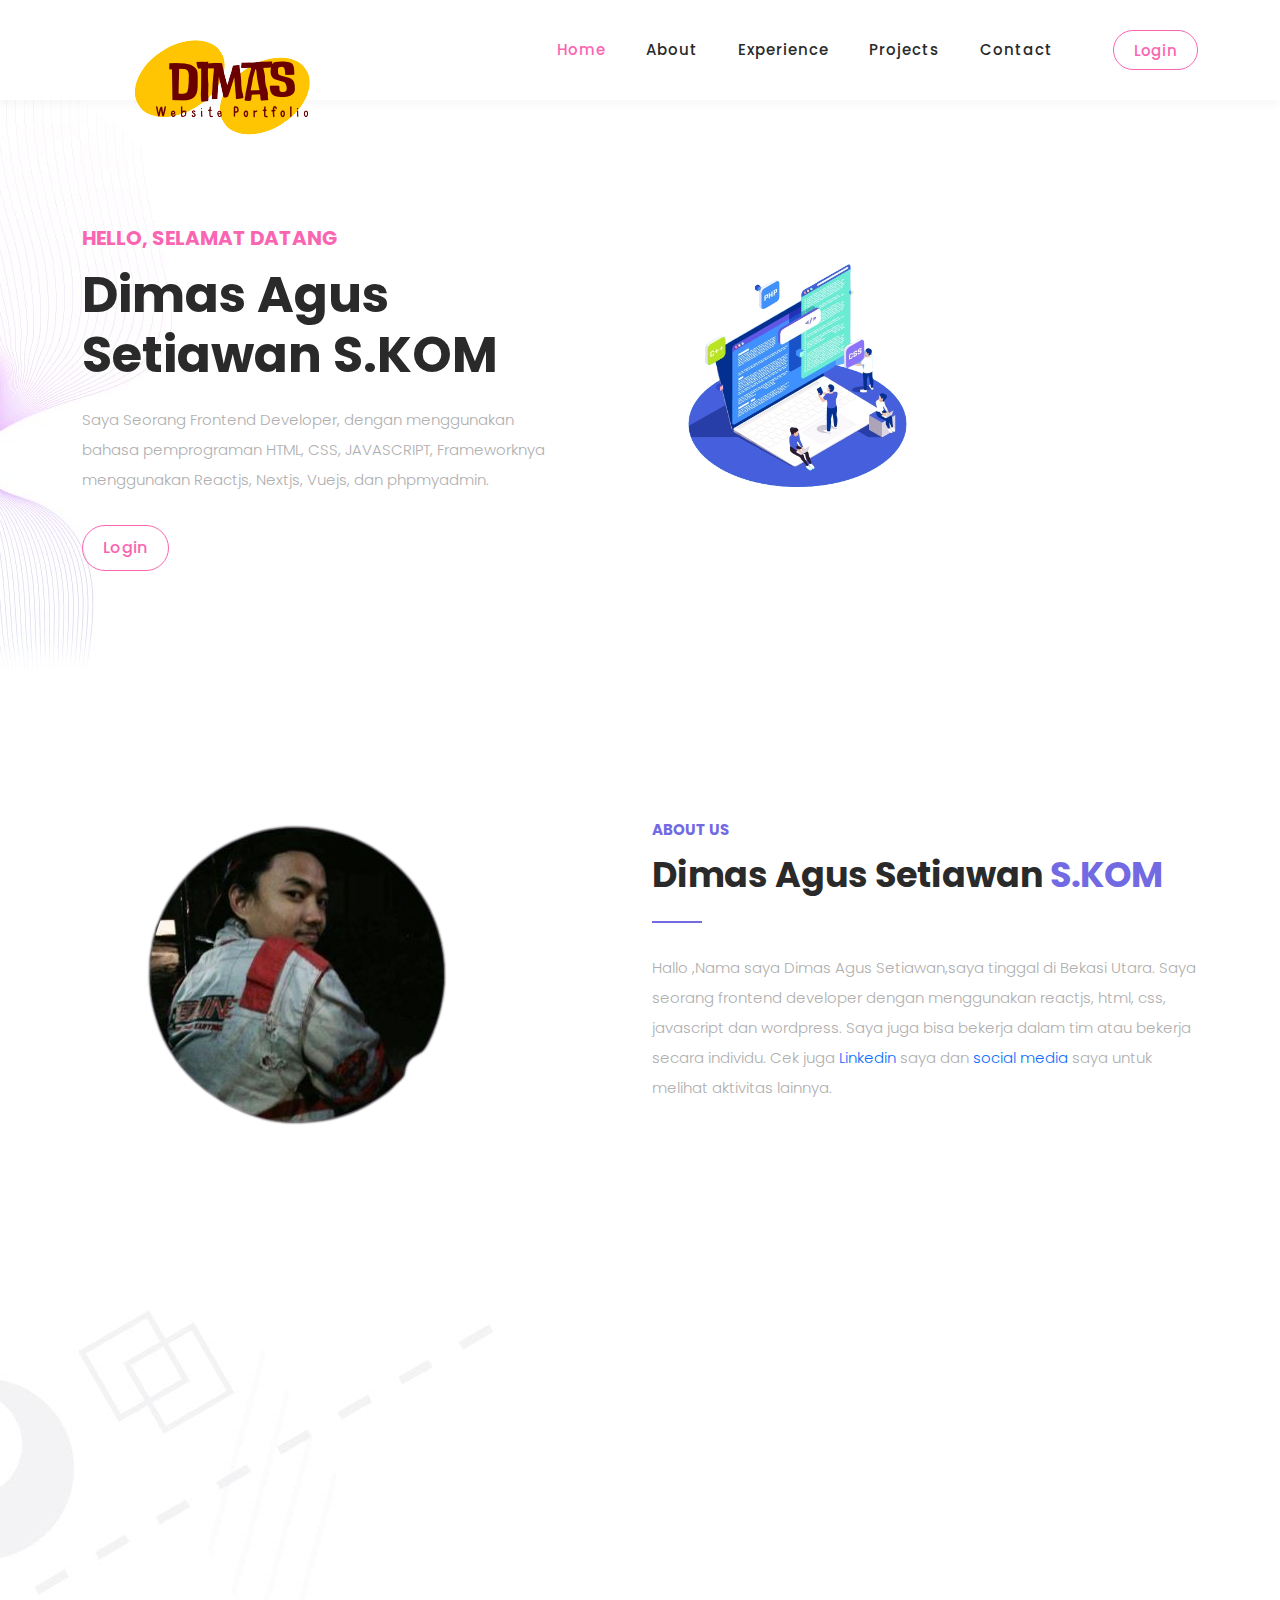
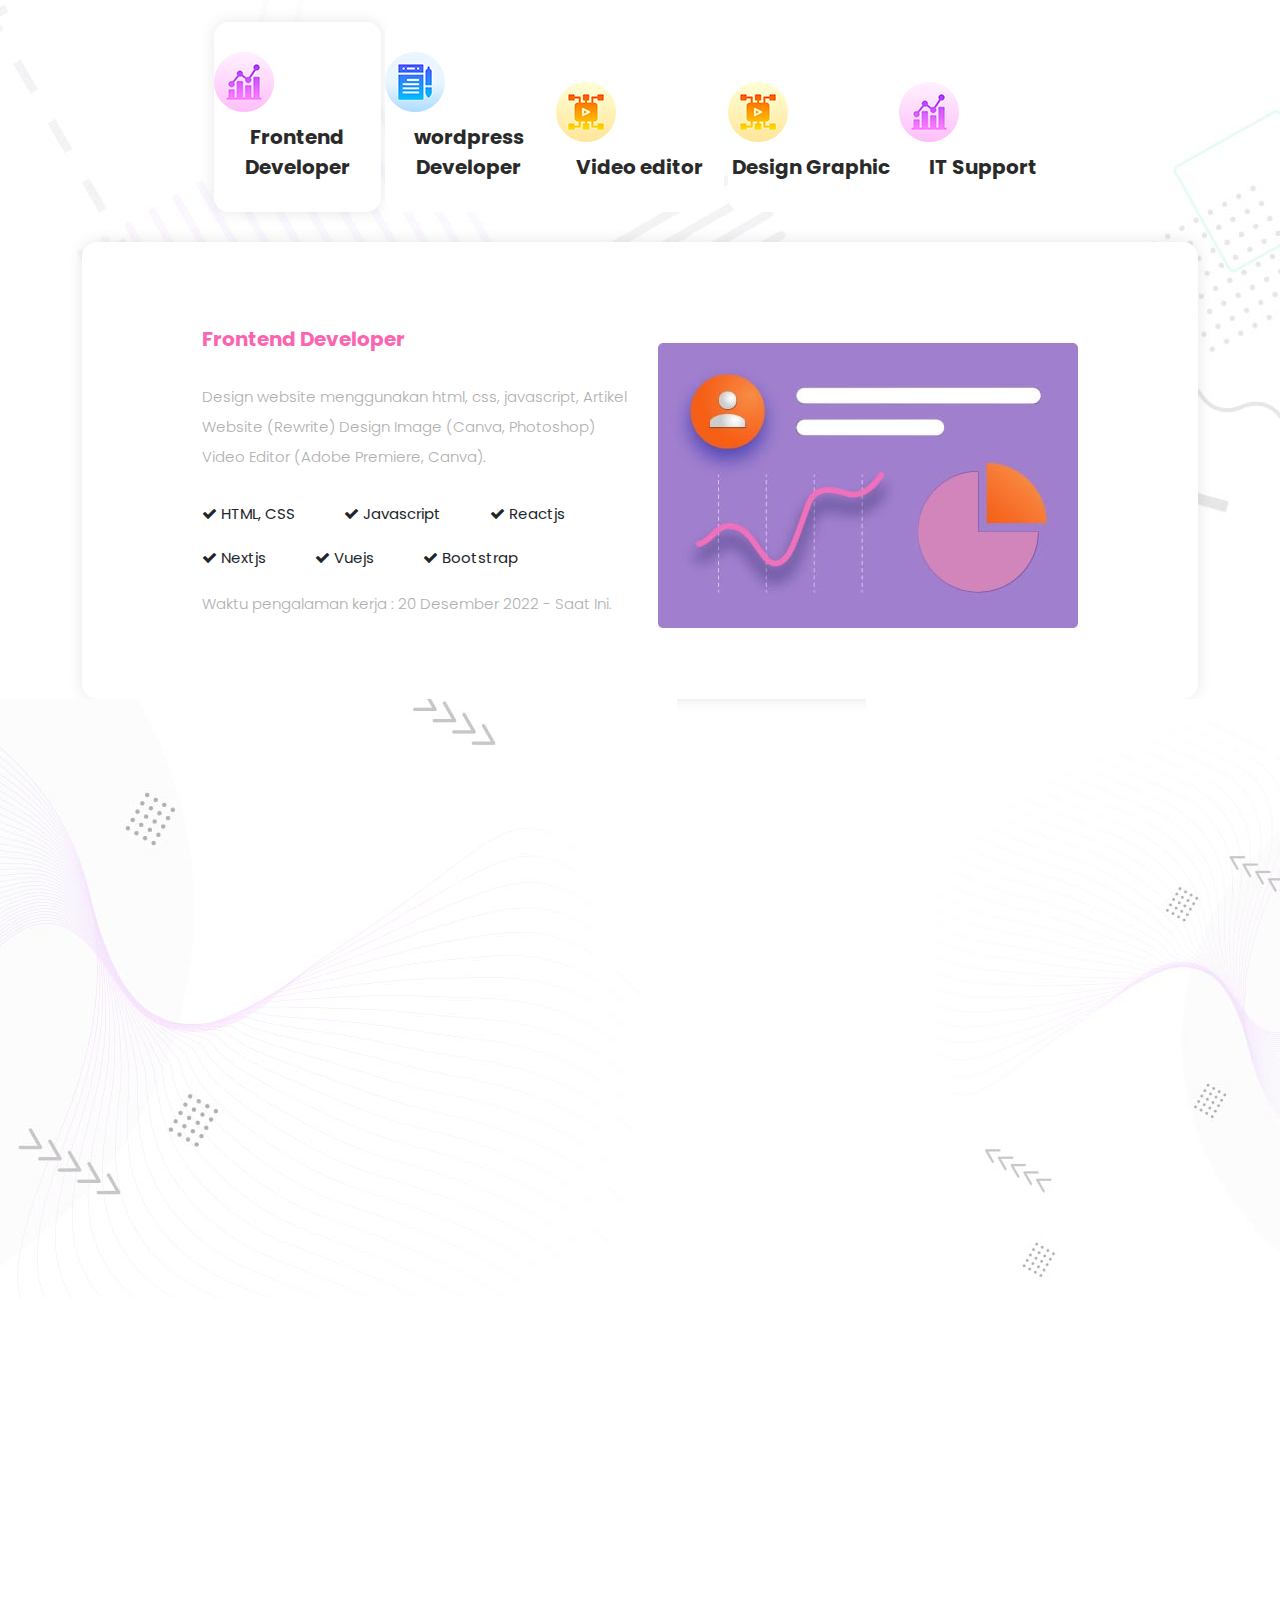
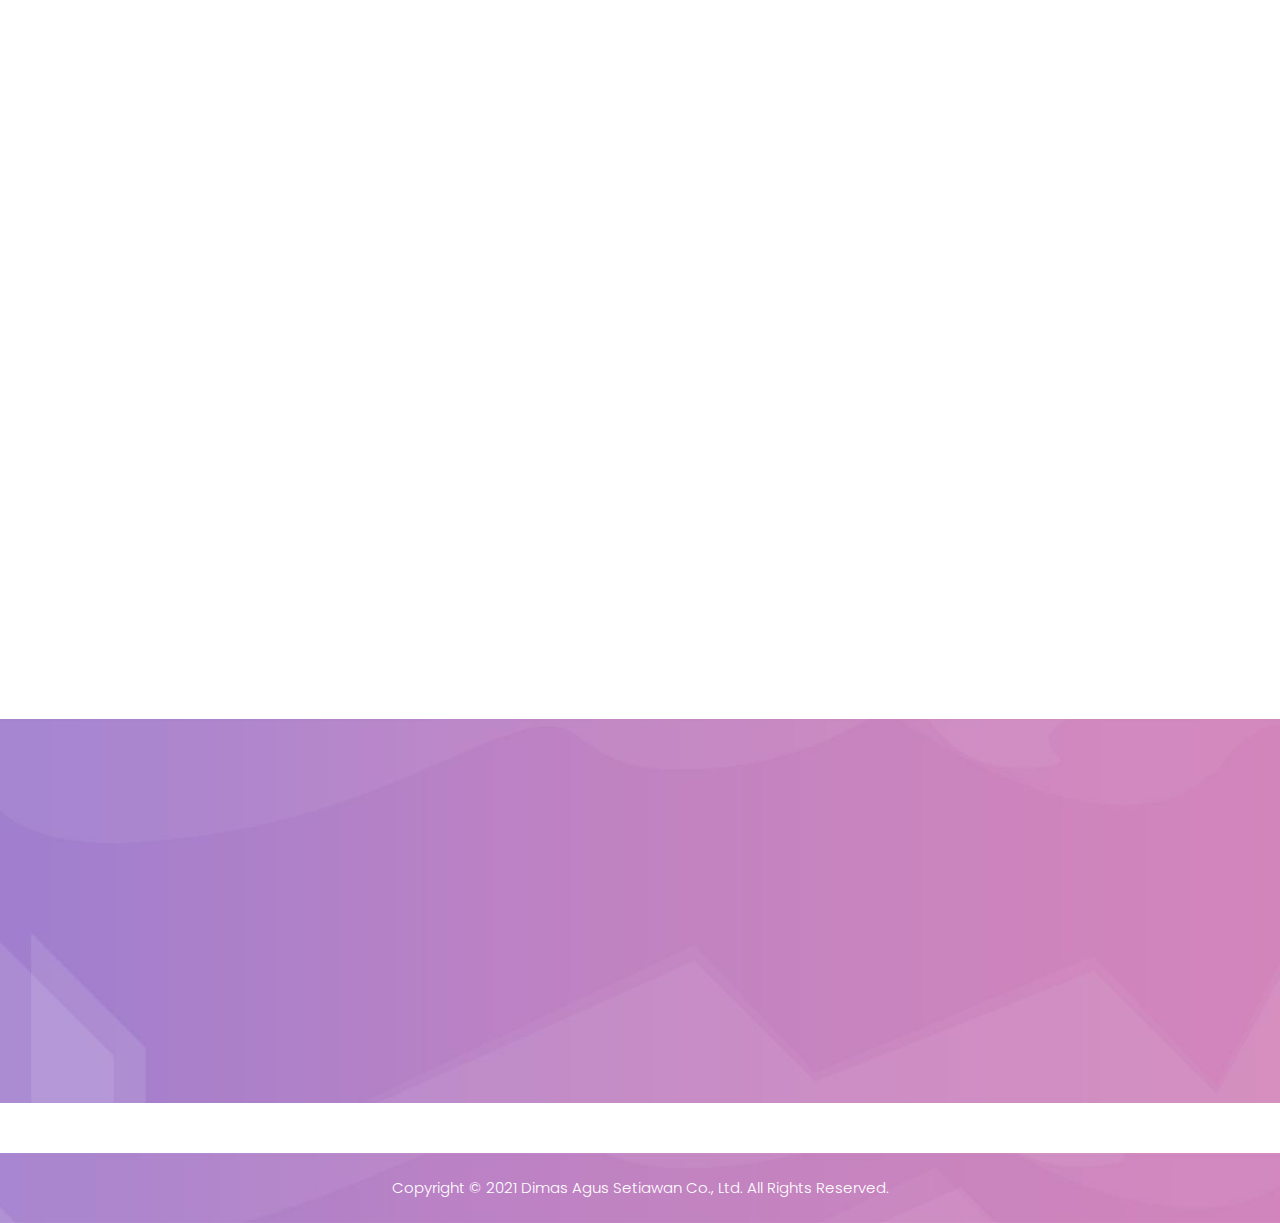
<file: index.html>
<!DOCTYPE html>
<html lang="en">

<head>

    <meta charset="UTF-8">
    <meta name="viewport" content="width=device-width, initial-scale=1, shrink-to-fit=no">
    <meta name="description" content="">
    <meta name="author" content="">
    <link rel="preconnect" href="https://fonts.googleapis.com">
    <link rel="preconnect" href="https://fonts.gstatic.com" crossorigin>
    <link href="https://fonts.googleapis.com/css2?family=Poppins:wght@100;200;300;400;500;600;700;800;900&display=swap"
        rel="stylesheet">

    <title>Dimas Portfolio</title>

    <!-- Bootstrap core CSS -->
    <link href="vendor/bootstrap/css/bootstrap.min.css" rel="stylesheet">


    <!-- Additional CSS Files -->
    <link rel="stylesheet" href="assets/css/fontawesome.css">
    <link rel="stylesheet" href="assets/css/style-dimas.css">
    <link rel="stylesheet" href="assets/css/animated.css">
    <link rel="stylesheet" href="assets/css/owl.css">
</head>

<body>

    <!-- ***** Preloader Start ***** -->
    <div id="js-preloader" class="js-preloader">
        <div class="preloader-inner">
            <span class="dot"></span>
            <div class="dots">
                <span></span>
                <span></span>
                <span></span>
            </div>
        </div>
    </div>
    <!-- ***** Preloader End ***** -->

    <!-- ***** Header Area Start ***** -->
    <header class="header-area header-sticky wow slideInDown" data-wow-duration="0.75s" data-wow-delay="0s">
        <div class="container">
            <div class="row">
                <div class="col-12">
                    <nav class="main-nav">
                        <!-- ***** Logo Start ***** -->
                        <a href="index.html" class="logo">
                            <img src="assets/images/w-logo.png" alt="logo">
                        </a>
                        <!-- ***** Logo End ***** -->
                        <!-- ***** Menu Start ***** -->
                        <ul class="nav">
                            <li class="scroll-to-section"><a href="#top" class="active">Home</a></li>
                            <li class="scroll-to-section"><a href="#about">About</a></li>
                            <li class="scroll-to-section"><a href="#services">Experience</a></li>
                            <li class="scroll-to-section"><a href="#portfolio">Projects</a></li>
                            <li class="scroll-to-section"><a href="#contact">Contact</a></li>
                            <li class="scroll-to-section">
                                <div class="border-first-button"><a href="login-1.html">Login</a></div>
                            </li>
                        </ul>
                        <a class='menu-trigger'>
                            <span>Menu</span>
                        </a>
                        <!-- ***** Menu End ***** -->
                    </nav>
                </div>
            </div>
        </div>
    </header>
    <!-- ***** Header Area End ***** -->

    <div class="main-banner wow fadeIn" id="top" data-wow-duration="1s" data-wow-delay="0.5s">
        <div class="container">
            <div class="row">
                <div class="col-lg-12">
                    <div class="row">
                        <div class="col-lg-6 align-self-center">
                            <div class="left-content show-up header-text wow fadeInLeft" data-wow-duration="1s"
                                data-wow-delay="1s">
                                <div class="row">
                                    <div class="col-lg-12">
                                        <h6>Hello, Selamat Datang</h6>
                                        <h2>Dimas Agus Setiawan S.KOM</h2>
                                        <p>Saya Seorang Frontend Developer, dengan menggunakan bahasa pemprograman HTML,
                                            CSS, JAVASCRIPT, Frameworknya menggunakan Reactjs, Nextjs, Vuejs, dan
                                            phpmyadmin.</p>
                                    </div>
                                    <div class="col-lg-12">
                                        <div class="border-first-button scroll-to-section">
                                            <a href="login-1.html">Login</a>
                                        </div>
                                    </div>
                                </div>
                            </div>
                        </div>
                        <div class="col-lg-6">
                            <div class="right-image wow fadeInRight" data-wow-duration="1s" data-wow-delay="0.5s">
                                <img src="assets/images/fe-isometric.png" alt="">
                            </div>
                        </div>
                    </div>
                </div>
            </div>
        </div>
    </div>

    <div id="about" class="about section">
        <div class="container">
            <div class="row">
                <div class="col-lg-12">
                    <div class="row">
                        <div class="col-lg-6">
                            <div class="about-left-image  wow fadeInLeft" data-wow-duration="1s" data-wow-delay="0.5s">
                                <img src="assets/images/pp-1.png" alt="">
                            </div>
                        </div>
                        <div class="col-lg-6 align-self-center  wow fadeInRight" data-wow-duration="1s"
                            data-wow-delay="0.5s">
                            <div class="about-right-content">
                                <div class="section-heading">
                                    <h6>About Us</h6>
                                    <h4>Dimas Agus Setiawan<em> S.KOM</em></h4>
                                    <div class="line-dec"></div>
                                </div>
                                <p>Hallo ,Nama saya Dimas Agus
                                    Setiawan,saya tinggal di Bekasi
                                    Utara. Saya seorang frontend
                                    developer dengan menggunakan
                                    reactjs, html, css, javascript dan
                                    wordpress. Saya juga bisa bekerja
                                    dalam tim atau bekerja secara
                                    individu. Cek juga <a rel="nofollow" href="https://linkedin/in/dimassugaset"
                                        target="_blank">Linkedin</a> saya dan <a href="https://linkedin/in/dimassugaset"
                                        target="_blank">social media</a> saya untuk melihat aktivitas lainnya.</p>
                                <div class="row">
                                    <div class="col-lg-4 col-sm-4">
                                        <div class="skill-item first-skill-item wow fadeIn" data-wow-duration="1s"
                                            data-wow-delay="0s">
                                            <div class="progress" data-percentage="90">
                                                <span class="progress-left">
                                                    <span class="progress-bar"></span>
                                                </span>
                                                <span class="progress-right">
                                                    <span class="progress-bar"></span>
                                                </span>
                                                <div class="progress-value">
                                                    <div>
                                                        90%<br>
                                                        <span>Coding</span>
                                                    </div>
                                                </div>
                                            </div>
                                        </div>
                                    </div>
                                    <div class="col-lg-4 col-sm-4">
                                        <div class="skill-item second-skill-item wow fadeIn" data-wow-duration="1s"
                                            data-wow-delay="0s">
                                            <div class="progress" data-percentage="80">
                                                <span class="progress-left">
                                                    <span class="progress-bar"></span>
                                                </span>
                                                <span class="progress-right">
                                                    <span class="progress-bar"></span>
                                                </span>
                                                <div class="progress-value">
                                                    <div>
                                                        80%<br>
                                                        <span>Design</span>
                                                    </div>
                                                </div>
                                            </div>
                                        </div>
                                    </div>
                                    <div class="col-lg-4 col-sm-4">
                                        <div class="skill-item third-skill-item wow fadeIn" data-wow-duration="1s"
                                            data-wow-delay="0s">
                                            <div class="progress" data-percentage="80">
                                                <span class="progress-left">
                                                    <span class="progress-bar"></span>
                                                </span>
                                                <span class="progress-right">
                                                    <span class="progress-bar"></span>
                                                </span>
                                                <div class="progress-value">
                                                    <div>
                                                        80%<br>
                                                        <span>System</span>
                                                    </div>
                                                </div>
                                            </div>
                                        </div>
                                    </div>
                                </div>
                            </div>
                        </div>
                    </div>
                </div>
            </div>
        </div>
    </div>

    <div id="services" class="services section">
        <div class="container">
            <div class="row">
                <div class="col-lg-12">
                    <div class="section-heading  wow fadeInDown" data-wow-duration="1s" data-wow-delay="0.5s">
                        <h6>Work Experience</h6>
                        <h4><em>Experience</em> Pengalaman Kerja </h4>
                        <div class="line-dec"></div>
                    </div>
                </div>
                <div class="col-lg-12">
                    <div class="naccs">
                        <div class="grid">
                            <div class="row">
                                <div class="col-lg-12">
                                    <div class="menu">
                                        <div class="first-thumb active">
                                            <div class="thumb">
                                                <span class="icon"><img src="assets/images/service-icon-01.png"
                                                        alt=""></span>
                                                Frontend Developer
                                            </div>
                                        </div>
                                        <div>
                                            <div class="thumb">
                                                <span class="icon"><img src="assets/images/service-icon-03.png"
                                                        alt=""></span>
                                                wordpress Developer
                                            </div>
                                        </div>
                                        <div>
                                            <div class="thumb">
                                                <span class="icon"><img src="assets/images/service-icon-02.png"
                                                        alt=""></span>
                                                Video editor
                                            </div>
                                        </div>
                                        <div>
                                            <div class="thumb">
                                                <span class="icon"><img src="assets/images/service-icon-04.png"
                                                        alt=""></span>
                                                Design Graphic
                                            </div>
                                        </div>
                                        <div class="last-thumb">
                                            <div class="thumb">
                                                <span class="icon"><img src="assets/images/service-icon-01.png"
                                                        alt=""></span>
                                                IT Support
                                            </div>
                                        </div>
                                    </div>
                                </div>
                                <div class="col-lg-12">
                                    <ul class="nacc">
                                        <li class="active">
                                            <div>
                                                <div class="thumb">
                                                    <div class="row">
                                                        <div class="col-lg-6 align-self-center">
                                                            <div class="left-text">
                                                                <h4>Frontend Developer</h4>
                                                                <p>Design website menggunakan html, css, javascript,
                                                                    Artikel Website (Rewrite)
                                                                    Design Image (Canva, Photoshop)
                                                                    Video Editor (Adobe Premiere, Canva).
                                                                </p>
                                                                <div class="ticks-list"><span><i
                                                                            class="fa fa-check"></i> HTML, CSS</span>
                                                                    <span><i class="fa fa-check"></i> Javascript</span>
                                                                    <span><i class="fa fa-check"></i> Reactjs</span>
                                                                    <span><i class="fa fa-check"></i> Nextjs</span>
                                                                    <span><i class="fa fa-check"></i> Vuejs</span>
                                                                    <span><i class="fa fa-check"></i> Bootstrap</span>
                                                                </div>
                                                                <p>Waktu pengalaman kerja : 20 Desember 2022 - Saat Ini.
                                                                </p>
                                                            </div>
                                                        </div>
                                                        <div class="col-lg-6 align-self-center">
                                                            <div class="right-image">
                                                                <img src="assets/images/services-image.jpg" alt="">
                                                            </div>
                                                        </div>
                                                    </div>
                                                </div>
                                            </div>
                                        </li>
                                        <li>
                                            <div>
                                                <div class="thumb">
                                                    <div class="row">
                                                        <div class="col-lg-6 align-self-center">
                                                            <div class="left-text">
                                                                <h4>Wordpress Developer</h4>
                                                                <p>Design website menggunakan html, css, javascript,
                                                                    Artikel Website (Rewrite)
                                                                    Design Image (Canva, Photoshop)
                                                                    Video Editor (Adobe Premiere, Canva).</p>
                                                                <div class="ticks-list"><span><i
                                                                            class="fa fa-check"></i> Elementor</span>
                                                                    <span><i class="fa fa-check"></i> Free all
                                                                        Theme</span>
                                                                    <span><i class="fa fa-check"></i> Cpanel</span>
                                                                    <span><i class="fa fa-check"></i> Landing page
                                                                        statis/dinamis</span>
                                                                    <span><i class="fa fa-check"></i> Hosting
                                                                        Prabayar</span>
                                                                    <span><i class="fa fa-check"></i> Phpmyadmin</span>
                                                                </div>
                                                                <p>Waktu pengalaman kerja : 20 Desember 2022 - Saat Ini.
                                                                </p>
                                                            </div>
                                                        </div>
                                                        <div class="col-lg-6 align-self-center">
                                                            <div class="right-image">
                                                                <img src="assets/images/services-image-02.jpg" alt="">
                                                            </div>
                                                        </div>
                                                    </div>
                                                </div>
                                            </div>
                                        </li>
                                        <li>
                                            <div>
                                                <div class="thumb">
                                                    <div class="row">
                                                        <div class="col-lg-6 align-self-center">
                                                            <div class="left-text">
                                                                <h4>Video Editor</h4>
                                                                <p>Pengalaman saya sebagai video editor bekerja degan
                                                                    youtuber dan tiktoker cukup besar ternama, dan saya
                                                                    bekerja disana menggunakan aplikasi atau system
                                                                    seperti Adobe Preimere pro cc dan Adobe
                                                                    Photoshop sebagai video editor.</p>
                                                                <div class="ticks-list"><span><i
                                                                            class="fa fa-check"></i> Adobe Premiere
                                                                        Pro</span> <span><i class="fa fa-check"></i>
                                                                        Adobe Photoshop</span>
                                                                    <span><i class="fa fa-check"></i> Canva Pro</span>
                                                                    <span><i class="fa fa-check"></i> Capcut</span>
                                                                    <span><i class="fa fa-check"></i> Kine Master</span>
                                                                    <span><i class="fa fa-check"></i> Freepik</span>
                                                                </div>
                                                                <p>Waktu pengalaman kerja : 20 maret 2019 - 28 juni
                                                                    2019.</p>
                                                            </div>
                                                        </div>
                                                        <div class="col-lg-6 align-self-center">
                                                            <div class="right-image">
                                                                <img src="assets/images/services-image-03.jpg" alt="">
                                                            </div>
                                                        </div>
                                                    </div>
                                                </div>
                                            </div>
                                        </li>
                                        <li>
                                            <div>
                                                <div class="thumb">
                                                    <div class="row">
                                                        <div class="col-lg-6 align-self-center">
                                                            <div class="left-text">
                                                                <h4>Desain Graphic</h4>
                                                                <p>Pengalaman saya sebagai desain graphic bekerja degan
                                                                    youtuber dan tiktoker cukup besar ternama, dan saya
                                                                    bekerja disana menggunakan aplikasi atau system
                                                                    seperti Adobe Preimere pro cc dan Adobe
                                                                    Photoshop sebagai video editor.</p>
                                                                <div class="ticks-list"><span><i
                                                                            class="fa fa-check"></i> Adobe
                                                                        Photoshop</span> <span><i
                                                                            class="fa fa-check"></i>
                                                                        Adobe Ilustrator</span>
                                                                    <span><i class="fa fa-check"></i> Canva Pro</span>
                                                                    <span><i class="fa fa-check"></i> Freepik</span>
                                                                    <span><i class="fa fa-check"></i> Tools
                                                                        Background</span>
                                                                    <span><i class="fa fa-check"></i> Color Pick</span>
                                                                </div>
                                                                <p>Waktu pengalaman kerja : 18 juli 2022 - 18 oktober
                                                                    2022.</p>
                                                            </div>
                                                        </div>
                                                        <div class="col-lg-6 align-self-center">
                                                            <div class="right-image">
                                                                <img src="assets/images/services-image-04.jpg" alt="">
                                                            </div>
                                                        </div>
                                                    </div>
                                                </div>
                                            </div>
                                        </li>
                                        <li>
                                            <div>
                                                <div class="thumb">
                                                    <div class="row">
                                                        <div class="col-lg-6 align-self-center">
                                                            <div class="left-text">
                                                                <h4>IT Support</h4>
                                                                <p>Menerapkan IP address pada Router Totolink, Mengubah
                                                                    Nama dan password pada Router, Mengatur jaringan
                                                                    router ke router lain, Memasangkan router pada
                                                                    tempat kerja.
                                                                </p>
                                                                <div class="ticks-list"><span><i
                                                                            class="fa fa-check"></i> Jaringan</span>
                                                                    <span><i class="fa fa-check"></i> Router</span>
                                                                    <span><i class="fa fa-check"></i> Hardware</span>
                                                                    <span><i class="fa fa-check"></i> Software</span>
                                                                    <span><i class="fa fa-check"></i> Device
                                                                        Smarthome</span> <span><i
                                                                            class="fa fa-check"></i> Support
                                                                        Technical</span></div>
                                                                <p>Waktu kerja : 16 November 2020 - 16 Januari 2021.</p>
                                                            </div>
                                                        </div>
                                                        <div class="col-lg-6 align-self-center">
                                                            <div class="right-image">
                                                                <img src="assets/images/services-image.jpg" alt="">
                                                            </div>
                                                        </div>
                                                    </div>
                                                </div>
                                            </div>
                                        </li>
                                    </ul>
                                </div>
                            </div>
                        </div>
                    </div>
                </div>
            </div>
        </div>
    </div>

    <div id="portfolio" class="our-portfolio section">
        <div class="container">
            <div class="row">
                <div class="col-lg-5">
                    <div class="section-heading wow fadeInLeft" data-wow-duration="1s" data-wow-delay="0.3s">
                        <h6>Our Portofolio</h6>
                        <h4><em>Projects</em> yang pernah dibuat</h4>
                        <div class="line-dec"></div>
                    </div>
                </div>
            </div>
        </div>
        <div class="container-fluid wow fadeIn" data-wow-duration="1s" data-wow-delay="0.7s">
            <div class="row">
                <div class="col-lg-12">
                    <div class="loop owl-carousel">
                        <div class="item">
                            <a href="https://www.jasalasercuttinggrc.com/">
                                <div class="portfolio-item">
                                    <div class="thumb">
                                        <img src="assets/images/jasalassercuttinggrcc.JPG" alt="">
                                    </div>
                                    <div class="down-content">
                                        <h4>Website Jasa laser Cut</h4>
                                        <span>Company Profile</span>
                                    </div>
                                </div>
                            </a>
                        </div>
                        <div class="item">
                            <a href="#">
                                <div class="portfolio-item">
                                    <div class="thumb">
                                        <img src="assets/images/patriotlasercut.JPG" alt="">
                                    </div>
                                    <div class="down-content">
                                        <h4>Website Patriot Laser Cut</h4>
                                        <span>Website Jasa</span>
                                    </div>
                                </div>
                            </a>
                        </div>
                        <div class="item">
                            <a href="#">
                                <div class="portfolio-item">
                                    <div class="thumb">
                                        <img src="assets/images/port-1.JPG" alt="">
                                    </div>
                                    <div class="down-content">
                                        <h4>Website Portfolio Kerja</h4>
                                        <span>Website Portfolio</span>
                                    </div>
                                </div>
                            </a>
                        </div>
                        <div class="item">
                            <a href="#">
                                <div class="portfolio-item">
                                    <div class="thumb">
                                        <img src="assets/images/port-1.JPG" alt="">
                                    </div>
                                    <div class="down-content">
                                        <h4>Website Portfolio Kerja</h4>
                                        <span>Website Portfolio</span>
                                    </div>
                                </div>
                            </a>
                        </div>
                        <div class="item">
                            <a href="#">
                                <div class="portfolio-item">
                                    <div class="thumb">
                                        <img src="assets/images/projets-port.JPG" alt="">
                                    </div>
                                    <div class="down-content">
                                        <h4>Website Projects</h4>
                                        <span>Company Profile</span>
                                    </div>
                                </div>
                            </a>
                        </div>
                    </div>
                </div>
            </div>
        </div>
    </div>

    <div id="contact" class="contact-us section">
        <div class="container">
            <div class="row">
                <div class="col-lg-6 offset-lg-3">
                    <div class="section-heading wow fadeIn" data-wow-duration="1s" data-wow-delay="0.5s">
                        <h6>Contact Us</h6>
                        <h4><em>Contact</em> Saya dibawah ini</h4>
                        <div class="line-dec"></div>
                    </div>
                </div>
                <div class="col-lg-12 wow fadeInUp" data-wow-duration="0.5s" data-wow-delay="0.25s">
                    <form id="contact" action="" method="post">
                        <div class="row">
                            <div class="col-lg-12">
                                <div class="contact-dec">
                                    <img src="assets/images/contact-dec.png" alt="">
                                </div>
                            </div>
                            <div class="col-lg-5">
                                <div id="map">
                                    <iframe
                                        src="https://maps.google.com/maps?q=Av.+L%C3%BAcio+Costa,+Rio+de+Janeiro+-+RJ,+Brazil&t=&z=13&ie=UTF8&iwloc=&output=embed"
                                        width="100%" height="636px" frameborder="0" style="border:0"
                                        allowfullscreen></iframe>
                                </div>
                            </div>
                            <div class="col-lg-7">
                                <div class="fill-form">
                                    <div class="row">
                                        <div class="col-lg-4">
                                            <div class="info-post">
                                                <div class="icon">
                                                    <img src="assets/images/phone-icon.png" alt="">
                                                    <a href="#">+62-8176928691</a>
                                                </div>
                                            </div>
                                        </div>
                                        <div class="col-lg-4">
                                            <div class="info-post">
                                                <div class="icon">
                                                    <img src="assets/images/email-icon.png" alt="">
                                                    <a href="#">dimassugaset</a>
                                                </div>
                                            </div>
                                        </div>
                                        <div class="col-lg-4">
                                            <div class="info-post">
                                                <div class="icon">
                                                    <img src="assets/images/location-icon.png" alt="">
                                                    <a href="#">Bekasi Kota, jawa Barat, Indonesia.</a>
                                                </div>
                                            </div>
                                        </div>
                                        <div class="col-lg-6">
                                            <fieldset>
                                                <input type="name" name="name" id="name" placeholder="Name"
                                                    autocomplete="on" required>
                                            </fieldset>
                                            <fieldset>
                                                <input type="text" name="email" id="email" pattern="[^ @]*@[^ @]*"
                                                    placeholder="Your Email" required="">
                                            </fieldset>
                                            <fieldset>
                                                <input type="subject" name="subject" id="subject" placeholder="Subject"
                                                    autocomplete="on">
                                            </fieldset>
                                        </div>
                                        <div class="col-lg-6">
                                            <fieldset>
                                                <textarea name="message" type="text" class="form-control" id="message"
                                                    placeholder="Message" required=""></textarea>
                                            </fieldset>
                                        </div>
                                        <div class="col-lg-12">
                                            <fieldset>
                                                <button type="submit" id="form-submit" class="main-button ">Kirim
                                                    Pesan</button>
                                            </fieldset>
                                        </div>
                                    </div>
                                </div>
                            </div>
                        </div>
                    </form>
                </div>
            </div>
        </div>
    </div>

    <div id="free-quote" class="free-quote">
        <div class="container">
            <div class="row">
                <div class="col-lg-4 offset-lg-4">
                    <div class="section-heading  wow fadeIn" data-wow-duration="1s" data-wow-delay="0.3s">
                        <h6>Beri Masukan Tentang Portfolio saya</h6>
                        <h4>Masukan Nama dan Email Anda?</h4>
                        <div class="line-dec"></div>
                    </div>
                </div>
                <div class="col-lg-8 offset-lg-2  wow fadeIn" data-wow-duration="1s" data-wow-delay="0.8s">
                    <form id="search" action="#" method="GET">
                        <div class="row">
                            <div class="col-lg-4 col-sm-4">
                                <fieldset>
                                    <input type="web" name="web" class="website" placeholder="Masukan Nama Anda.."
                                        autocomplete="on" required>
                                </fieldset>
                            </div>
                            <div class="col-lg-4 col-sm-4">
                                <fieldset>
                                    <input type="address" name="address" class="email"
                                        placeholder="Masukan Email Anda.." autocomplete="on" required>
                                </fieldset>
                            </div>
                            <div class="col-lg-4 col-sm-4">
                                <fieldset>
                                    <button type="submit" class="main-button">Klik Disini</button>
                                </fieldset>
                            </div>
                        </div>
                    </form>
                </div>
            </div>
        </div>
    </div>

    <footer>
        <div class="container">
            <div class="row">
                <div class="col-lg-12">
                    <p>Copyright © 2021 <a href="https://linkedin/in/dimassugaset" target="_parent"
                            title="link linkedin"> Dimas Agus Setiawan</a> Co., Ltd. All Rights Reserved.
                    </p>
                </div>
            </div>
        </div>
    </footer>


    <!-- Scripts -->
    <script src="vendor/jquery/jquery.min.js"></script>
    <script src="vendor/bootstrap/js/bootstrap.bundle.min.js"></script>
    <script src="assets/js/owl-carousel.js"></script>
    <script src="assets/js/animation.js"></script>
    <script src="assets/js/imagesloaded.js"></script>
    <script src="assets/js/custom.js"></script>

</body>

</html>
</file>
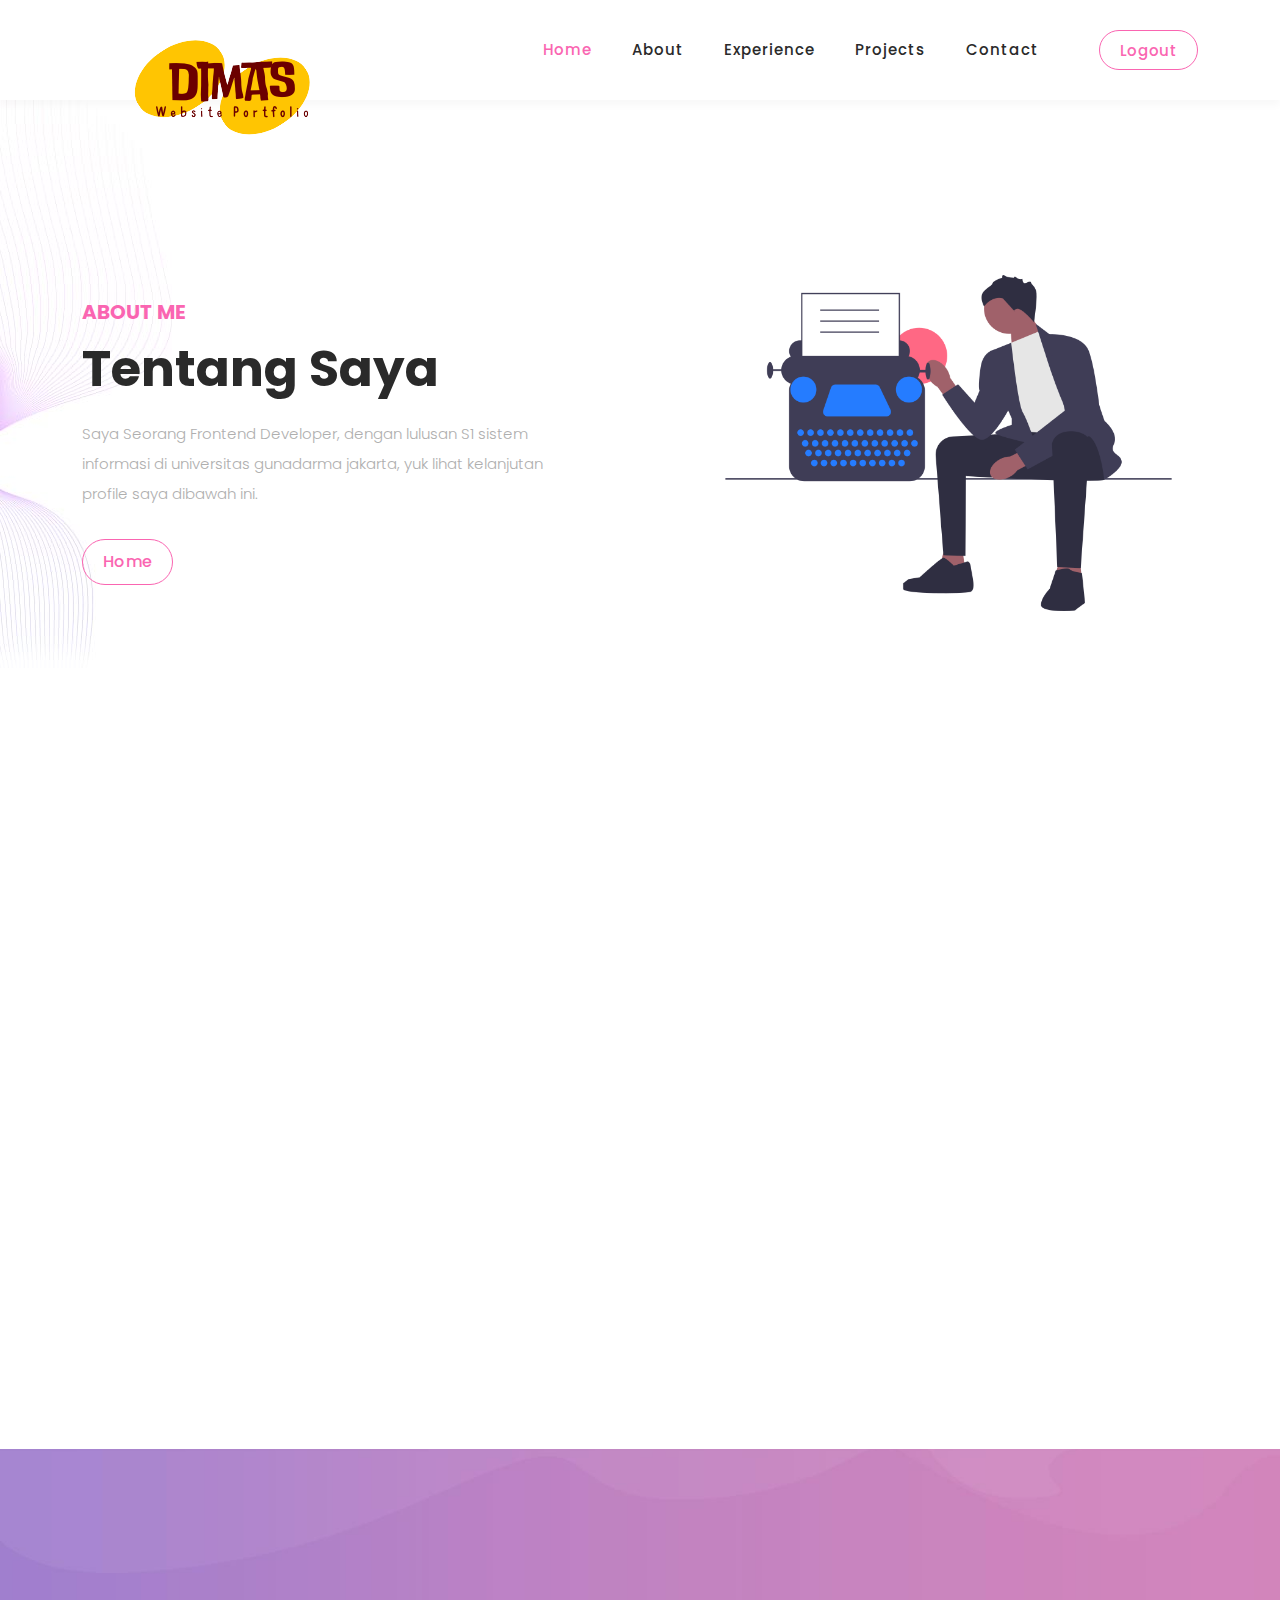
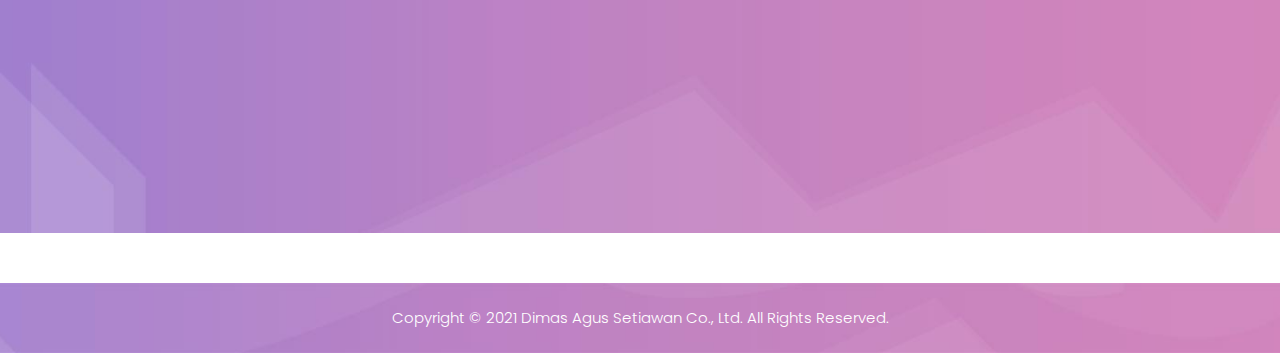
<file: about.html>
<!DOCTYPE html>
<html lang="en">

<head>

    <meta charset="UTF-8">
    <meta name="viewport" content="width=device-width, initial-scale=1, shrink-to-fit=no">
    <meta name="description" content="">
    <meta name="author" content="">
    <link rel="preconnect" href="https://fonts.googleapis.com">
    <link rel="preconnect" href="https://fonts.gstatic.com" crossorigin>
    <link href="https://fonts.googleapis.com/css2?family=Poppins:wght@100;200;300;400;500;600;700;800;900&display=swap"
        rel="stylesheet">

    <title>Dimas Portfolio</title>

    <!-- Bootstrap core CSS -->
    <link href="vendor/bootstrap/css/bootstrap.min.css" rel="stylesheet">


    <!-- Additional CSS Files -->
    <link rel="stylesheet" href="assets/css/fontawesome.css">
    <link rel="stylesheet" href="assets/css/style-dimas.css">
    <link rel="stylesheet" href="assets/css/animated.css">
    <link rel="stylesheet" href="assets/css/owl.css">

</head>

<body>

    <!-- ***** Preloader Start ***** -->
    <div id="js-preloader" class="js-preloader">
        <div class="preloader-inner">
            <span class="dot"></span>
            <div class="dots">
                <span></span>
                <span></span>
                <span></span>
            </div>
        </div>
    </div>
    <!-- ***** Preloader End ***** -->

    <!-- ***** Header Area Start ***** -->
    <header class="header-area header-sticky wow slideInDown" data-wow-duration="0.75s" data-wow-delay="0s">
        <div class="container">
            <div class="row">
                <div class="col-12">
                    <nav class="main-nav">
                        <!-- ***** Logo Start ***** -->
                        <a href="homepage_1.html" class="logo">
                            <img src="assets/images/w-logo.png" alt="">
                        </a>
                        <!-- ***** Logo End ***** -->
                        <!-- ***** Menu Start ***** -->
                        <ul class="nav">
                            <li class="scroll-to-section"><a href="homepage_1.html" class="active">Home</a></li>
                            <li class="scroll-to-section"><a href="#top">About</a></li>
                            <li class="scroll-to-section"><a href="experience.html">Experience</a></li>
                            <li class="scroll-to-section"><a href="projects.html">Projects</a></li>
                            <li class="scroll-to-section"><a href="contact.html">Contact</a></li>
                            <li class="scroll-to-section">
                                <div class="border-first-button"><a href="login-1.html">Logout</a></div>
                            </li>
                        </ul>
                        <a class='menu-trigger'>
                            <span>Menu</span>
                        </a>
                        <!-- ***** Menu End ***** -->
                    </nav>
                </div>
            </div>
        </div>
    </header>

    <!-- ***** Header Area End ***** -->
    <div class="main-banner wow fadeIn" id="top" data-wow-duration="1s" data-wow-delay="0.5s">
        <div class="container">
            <div class="row">
                <div class="col-lg-12">
                    <div class="row">
                        <div class="col-lg-6 align-self-center">
                            <div class="left-content show-up header-text wow fadeInLeft" data-wow-duration="1s"
                                data-wow-delay="1s">
                                <div class="row">
                                    <div class="col-lg-12">
                                        <h6>About Me</h6>
                                        <h2>Tentang Saya</h2>
                                        <p>Saya Seorang Frontend Developer, dengan lulusan S1 sistem informasi di
                                            universitas gunadarma jakarta, yuk lihat kelanjutan profile saya dibawah
                                            ini.</p>
                                    </div>
                                    <div class="col-lg-12">
                                        <div class="border-first-button scroll-to-section">
                                            <a href="homepage_1.html">Home</a>
                                        </div>
                                    </div>
                                </div>
                            </div>
                        </div>
                        <div class="col-lg-6">
                            <div class="right-image wow fadeInRight" data-wow-duration="1s" data-wow-delay="0.5s">
                                <img src="assets/images/about-1.png" alt="">
                            </div>
                        </div>
                    </div>
                </div>
            </div>
        </div>
    </div>

    <div id="about" class="about section">
        <div class="container">
            <div class="row">
                <div class="col-lg-12">
                    <div class="row">
                        <div class="col-lg-6">
                            <div class="about-left-image  wow fadeInLeft" data-wow-duration="1s" data-wow-delay="0.5s">
                                <img src="assets/images/pp-1.png" alt="">
                            </div>
                        </div>
                        <div class="col-lg-6 align-self-center  wow fadeInRight" data-wow-duration="1s"
                            data-wow-delay="0.5s">
                            <div class="about-right-content">
                                <div class="section-heading">
                                    <h6>About Us</h6>
                                    <h4>Dimas Agus Setiawan<em> S.KOM</em></h4>
                                    <div class="line-dec"></div>
                                </div>
                                <p>Hallo ,Nama saya Dimas Agus
                                    Setiawan,saya tinggal di Bekasi
                                    Utara. Saya seorang frontend
                                    developer dengan menggunakan
                                    reactjs, html, css, javascript dan
                                    wordpress. Saya juga bisa bekerja
                                    dalam tim atau bekerja secara
                                    individu. Cek juga <a rel="nofollow" href="https://linkedin/in/dimassugaset"
                                        target="_blank">Linkedin</a> saya dan <a href="https://linkedin/in/dimassugaset"
                                        target="_blank">social media</a> saya untuk melihat aktivitas lainnya.</p>
                                <div class="row">
                                    <div class="col-lg-4 col-sm-4">
                                        <div class="skill-item first-skill-item wow fadeIn" data-wow-duration="1s"
                                            data-wow-delay="0s">
                                            <div class="progress" data-percentage="90">
                                                <span class="progress-left">
                                                    <span class="progress-bar"></span>
                                                </span>
                                                <span class="progress-right">
                                                    <span class="progress-bar"></span>
                                                </span>
                                                <div class="progress-value">
                                                    <div>
                                                        90%<br>
                                                        <span>Coding</span>
                                                    </div>
                                                </div>
                                            </div>
                                        </div>
                                    </div>
                                    <div class="col-lg-4 col-sm-4">
                                        <div class="skill-item second-skill-item wow fadeIn" data-wow-duration="1s"
                                            data-wow-delay="0s">
                                            <div class="progress" data-percentage="80">
                                                <span class="progress-left">
                                                    <span class="progress-bar"></span>
                                                </span>
                                                <span class="progress-right">
                                                    <span class="progress-bar"></span>
                                                </span>
                                                <div class="progress-value">
                                                    <div>
                                                        80%<br>
                                                        <span>Design</span>
                                                    </div>
                                                </div>
                                            </div>
                                        </div>
                                    </div>
                                    <div class="col-lg-4 col-sm-4">
                                        <div class="skill-item third-skill-item wow fadeIn" data-wow-duration="1s"
                                            data-wow-delay="0s">
                                            <div class="progress" data-percentage="80">
                                                <span class="progress-left">
                                                    <span class="progress-bar"></span>
                                                </span>
                                                <span class="progress-right">
                                                    <span class="progress-bar"></span>
                                                </span>
                                                <div class="progress-value">
                                                    <div>
                                                        80%<br>
                                                        <span>System</span>
                                                    </div>
                                                </div>
                                            </div>
                                        </div>
                                    </div>
                                </div>
                            </div>
                        </div>
                    </div>
                </div>
            </div>
        </div>
    </div>

    <div id="free-quote" class="free-quote">
        <div class="container">
            <div class="row">
                <div class="col-lg-4 offset-lg-4">
                    <div class="section-heading  wow fadeIn" data-wow-duration="1s" data-wow-delay="0.3s">
                        <h6>Beri Masukan Tentang Portfolio saya</h6>
                        <h4>Masukan Nama dan Email Anda?</h4>
                        <div class="line-dec"></div>
                    </div>
                </div>
                <div class="col-lg-8 offset-lg-2  wow fadeIn" data-wow-duration="1s" data-wow-delay="0.8s">
                    <form id="search" action="#" method="GET">
                        <div class="row">
                            <div class="col-lg-4 col-sm-4">
                                <fieldset>
                                    <input type="web" name="web" class="website" placeholder="Masukan Nama Anda.."
                                        autocomplete="on" required>
                                </fieldset>
                            </div>
                            <div class="col-lg-4 col-sm-4">
                                <fieldset>
                                    <input type="address" name="address" class="email"
                                        placeholder="Masukan Email Anda.." autocomplete="on" required>
                                </fieldset>
                            </div>
                            <div class="col-lg-4 col-sm-4">
                                <fieldset>
                                    <button type="submit" class="main-button">Klik Disini</button>
                                </fieldset>
                            </div>
                        </div>
                    </form>
                </div>
            </div>
        </div>
    </div>

    <footer>
        <div class="container">
            <div class="row">
                <div class="col-lg-12">
                    <p>Copyright © 2021 <a href="https://linkedin/in/dimassugaset" target="_parent"
                            title="link linkedin"> Dimas Agus Setiawan</a> Co., Ltd. All Rights Reserved.
                    </p>
                </div>
            </div>
        </div>
    </footer>


    <!-- Scripts -->
    <script src="vendor/jquery/jquery.min.js"></script>
    <script src="vendor/bootstrap/js/bootstrap.bundle.min.js"></script>
    <script src="assets/js/owl-carousel.js"></script>
    <script src="assets/js/animation.js"></script>
    <script src="assets/js/imagesloaded.js"></script>
    <script src="assets/js/custom.js"></script>

</body>

</html>
</file>
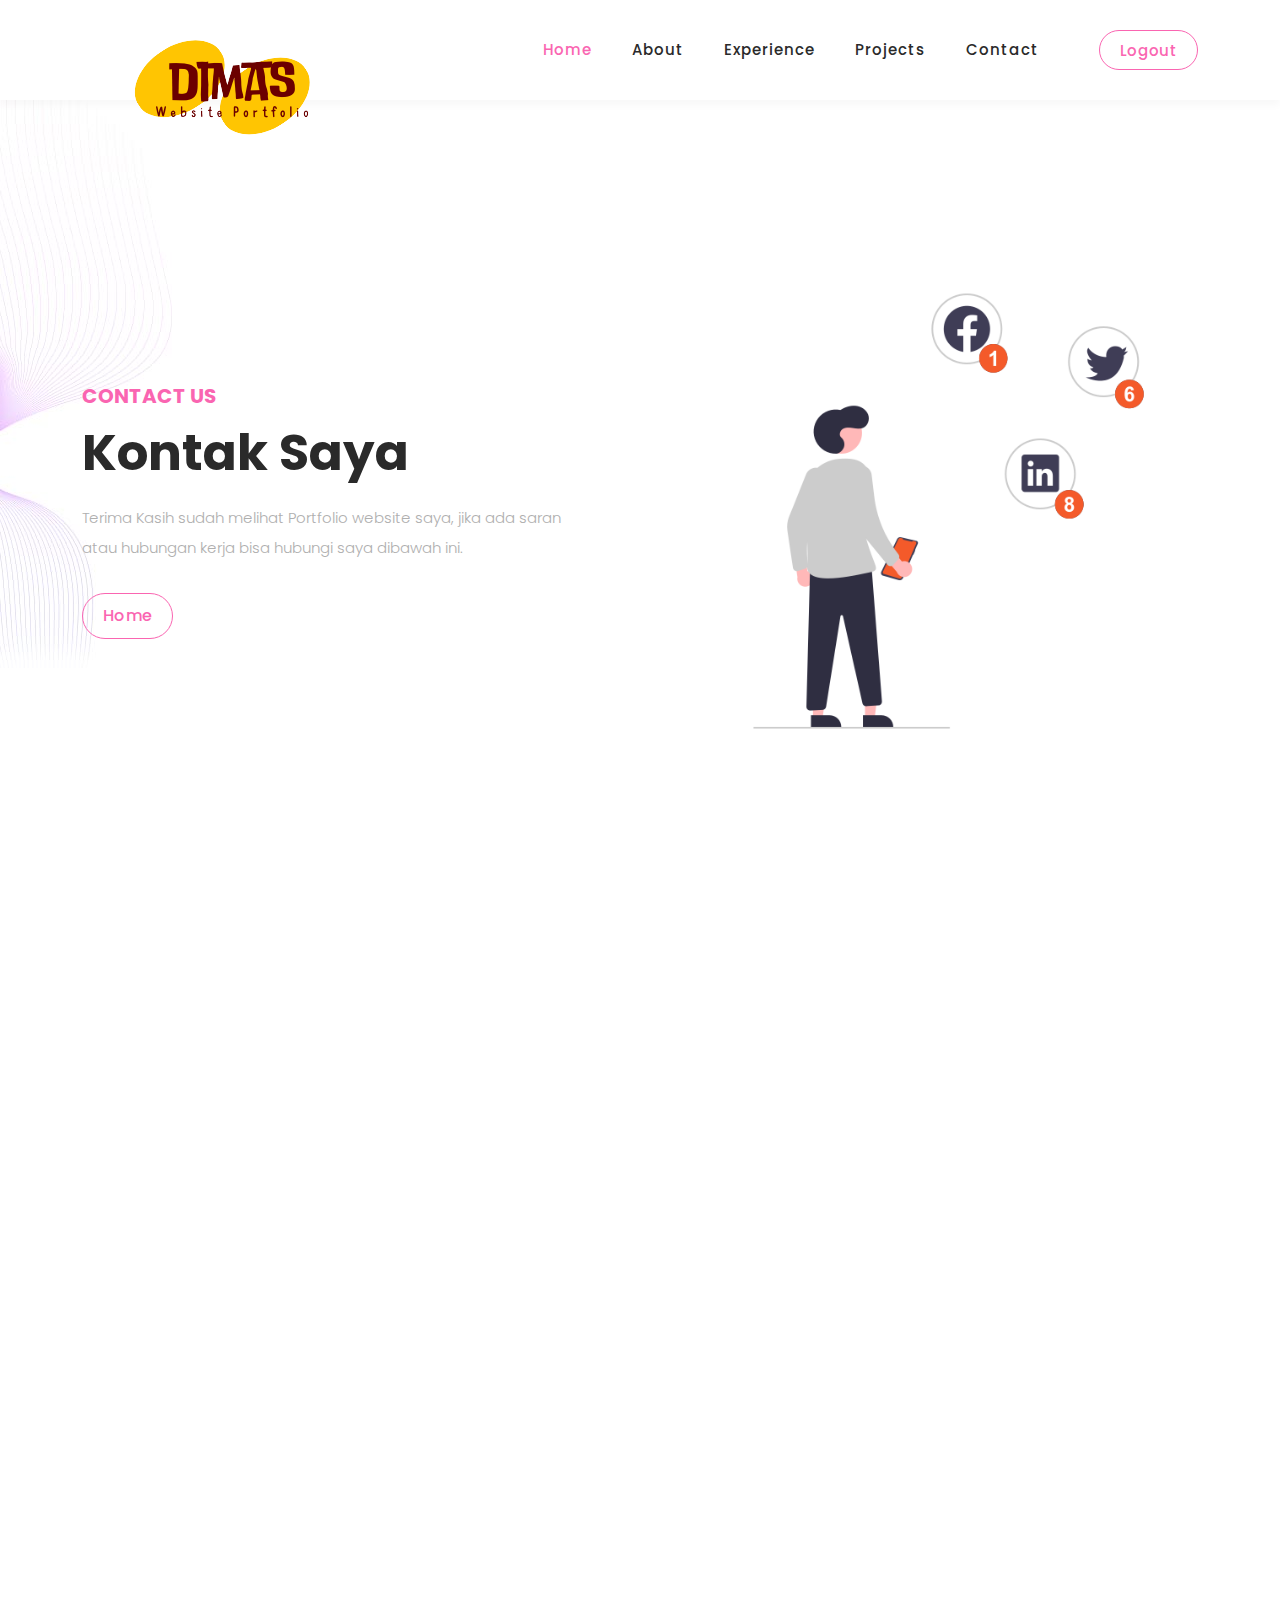
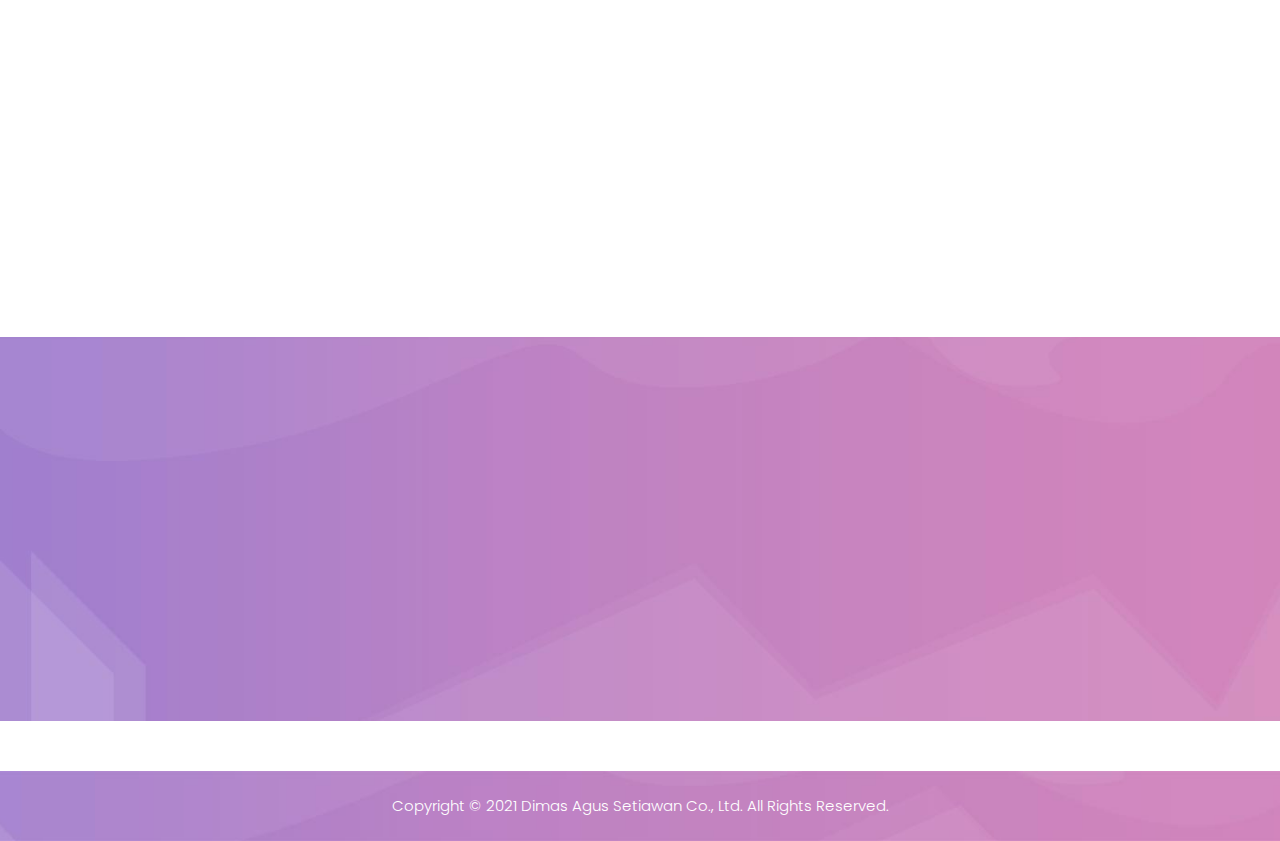
<file: contact.html>
<!DOCTYPE html>
<html lang="en">

<head>

    <meta charset="UTF-8">
    <meta name="viewport" content="width=device-width, initial-scale=1, shrink-to-fit=no">
    <meta name="description" content="">
    <meta name="author" content="">
    <link rel="preconnect" href="https://fonts.googleapis.com">
    <link rel="preconnect" href="https://fonts.gstatic.com" crossorigin>
    <link href="https://fonts.googleapis.com/css2?family=Poppins:wght@100;200;300;400;500;600;700;800;900&display=swap"
        rel="stylesheet">

    <title>Dimas Portfolio</title>

    <!-- Bootstrap core CSS -->
    <link href="vendor/bootstrap/css/bootstrap.min.css" rel="stylesheet">


    <!-- Additional CSS Files -->
    <link rel="stylesheet" href="assets/css/fontawesome.css">
    <link rel="stylesheet" href="assets/css/style-dimas.css">
    <link rel="stylesheet" href="assets/css/animated.css">
    <link rel="stylesheet" href="assets/css/owl.css">

</head>

<body>

    <!-- ***** Preloader Start ***** -->
    <div id="js-preloader" class="js-preloader">
        <div class="preloader-inner">
            <span class="dot"></span>
            <div class="dots">
                <span></span>
                <span></span>
                <span></span>
            </div>
        </div>
    </div>
    <!-- ***** Preloader End ***** -->

    <!-- ***** Header Area Start ***** -->
    <header class="header-area header-sticky wow slideInDown" data-wow-duration="0.75s" data-wow-delay="0s">
        <div class="container">
            <div class="row">
                <div class="col-12">
                    <nav class="main-nav">
                        <!-- ***** Logo Start ***** -->
                        <a href="homepage_1.html" class="logo">
                            <img src="assets/images/w-logo.png" alt="">
                        </a>
                        <!-- ***** Logo End ***** -->
                        <!-- ***** Menu Start ***** -->
                        <ul class="nav">
                            <li class="scroll-to-section"><a href="homepage_1.html" class="active">Home</a></li>
                            <li class="scroll-to-section"><a href="about.html">About</a></li>
                            <li class="scroll-to-section"><a href="experience.html">Experience</a></li>
                            <li class="scroll-to-section"><a href="projects.html">Projects</a></li>
                            <li class="scroll-to-section"><a href="#top">Contact</a></li>
                            <li class="scroll-to-section">
                                <div class="border-first-button"><a href="login-1.html">Logout</a></div>
                            </li>
                        </ul>
                        <a class='menu-trigger'>
                            <span>Menu</span>
                        </a>
                        <!-- ***** Menu End ***** -->
                    </nav>
                </div>
            </div>
        </div>
    </header>
    <!-- ***** Header Area End ***** -->

    <div class="main-banner wow fadeIn" id="top" data-wow-duration="1s" data-wow-delay="0.5s">
        <div class="container">
            <div class="row">
                <div class="col-lg-12">
                    <div class="row">
                        <div class="col-lg-6 align-self-center">
                            <div class="left-content show-up header-text wow fadeInLeft" data-wow-duration="1s"
                                data-wow-delay="1s">
                                <div class="row">
                                    <div class="col-lg-12">
                                        <h6>Contact Us</h6>
                                        <h2>Kontak Saya</h2>
                                        <p>Terima Kasih sudah melihat Portfolio website saya, jika ada saran atau
                                            hubungan kerja bisa hubungi saya dibawah ini.</p>
                                    </div>
                                    <div class="col-lg-12">
                                        <div class="border-first-button scroll-to-section">
                                            <a href="homepage_1.html">Home</a>
                                        </div>
                                    </div>
                                </div>
                            </div>
                        </div>
                        <div class="col-lg-6">
                            <div class="right-image wow fadeInRight" data-wow-duration="1s" data-wow-delay="0.5s">
                                <img src="assets/images/con-1.png" alt="">
                            </div>
                        </div>
                    </div>
                </div>
            </div>
        </div>
    </div>

    <div id="contact" class="contact-us section">
        <div class="container">
            <div class="row">
                <div class="col-lg-6 offset-lg-3">
                    <div class="section-heading wow fadeIn" data-wow-duration="1s" data-wow-delay="0.5s">
                        <h6>Contact Us</h6>
                        <h4><em>Contact</em> Saya dibawah ini</h4>
                        <div class="line-dec"></div>
                    </div>
                </div>
                <div class="col-lg-12 wow fadeInUp" data-wow-duration="0.5s" data-wow-delay="0.25s">
                    <form id="contact" action="" method="post">
                        <div class="row">
                            <div class="col-lg-12">
                                <div class="contact-dec">
                                    <img src="assets/images/contact-dec.png" alt="">
                                </div>
                            </div>
                            <div class="col-lg-5">
                                <div id="map">
                                    <iframe
                                        src="https://maps.google.com/maps?q=Av.+L%C3%BAcio+Costa,+Rio+de+Janeiro+-+RJ,+Brazil&t=&z=13&ie=UTF8&iwloc=&output=embed"
                                        width="100%" height="636px" frameborder="0" style="border:0"
                                        allowfullscreen></iframe>
                                </div>
                            </div>
                            <div class="col-lg-7">
                                <div class="fill-form">
                                    <div class="row">
                                        <div class="col-lg-4">
                                            <div class="info-post">
                                                <div class="icon">
                                                    <img src="assets/images/phone-icon.png" alt="">
                                                    <a href="#">+62-8176928691</a>
                                                </div>
                                            </div>
                                        </div>
                                        <div class="col-lg-4">
                                            <div class="info-post">
                                                <div class="icon">
                                                    <img src="assets/images/email-icon.png" alt="">
                                                    <a href="#">dimassugaset</a>
                                                </div>
                                            </div>
                                        </div>
                                        <div class="col-lg-4">
                                            <div class="info-post">
                                                <div class="icon">
                                                    <img src="assets/images/location-icon.png" alt="">
                                                    <a href="#">Bekasi Kota, jawa Barat, Indonesia.</a>
                                                </div>
                                            </div>
                                        </div>
                                        <div class="col-lg-6">
                                            <fieldset>
                                                <input type="name" name="name" id="name" placeholder="Name"
                                                    autocomplete="on" required>
                                            </fieldset>
                                            <fieldset>
                                                <input type="text" name="email" id="email" pattern="[^ @]*@[^ @]*"
                                                    placeholder="Your Email" required="">
                                            </fieldset>
                                            <fieldset>
                                                <input type="subject" name="subject" id="subject" placeholder="Subject"
                                                    autocomplete="on">
                                            </fieldset>
                                        </div>
                                        <div class="col-lg-6">
                                            <fieldset>
                                                <textarea name="message" type="text" class="form-control" id="message"
                                                    placeholder="Message" required=""></textarea>
                                            </fieldset>
                                        </div>
                                        <div class="col-lg-12">
                                            <fieldset>
                                                <button type="submit" id="form-submit" class="main-button ">Kirim
                                                    Pesan</button>
                                            </fieldset>
                                        </div>
                                    </div>
                                </div>
                            </div>
                        </div>
                    </form>
                </div>
            </div>
        </div>
    </div>

    <div id="free-quote" class="free-quote">
        <div class="container">
            <div class="row">
                <div class="col-lg-4 offset-lg-4">
                    <div class="section-heading  wow fadeIn" data-wow-duration="1s" data-wow-delay="0.3s">
                        <h6>Beri Masukan Tentang Portfolio saya</h6>
                        <h4>Masukan Nama dan Email Anda?</h4>
                        <div class="line-dec"></div>
                    </div>
                </div>
                <div class="col-lg-8 offset-lg-2  wow fadeIn" data-wow-duration="1s" data-wow-delay="0.8s">
                    <form id="search" action="#" method="GET">
                        <div class="row">
                            <div class="col-lg-4 col-sm-4">
                                <fieldset>
                                    <input type="web" name="web" class="website" placeholder="Masukan Nama Anda.."
                                        autocomplete="on" required>
                                </fieldset>
                            </div>
                            <div class="col-lg-4 col-sm-4">
                                <fieldset>
                                    <input type="address" name="address" class="email"
                                        placeholder="Masukan Email Anda.." autocomplete="on" required>
                                </fieldset>
                            </div>
                            <div class="col-lg-4 col-sm-4">
                                <fieldset>
                                    <button type="submit" class="main-button">Klik Disini</button>
                                </fieldset>
                            </div>
                        </div>
                    </form>
                </div>
            </div>
        </div>
    </div>

    <footer>
        <div class="container">
            <div class="row">
                <div class="col-lg-12">
                    <p>Copyright © 2021 <a href="https://linkedin/in/dimassugaset" target="_parent"
                            title="link linkedin"> Dimas Agus Setiawan</a> Co., Ltd. All Rights Reserved.
                    </p>
                </div>
            </div>
        </div>
    </footer>


    <!-- Scripts -->
    <script src="vendor/jquery/jquery.min.js"></script>
    <script src="vendor/bootstrap/js/bootstrap.bundle.min.js"></script>
    <script src="assets/js/owl-carousel.js"></script>
    <script src="assets/js/animation.js"></script>
    <script src="assets/js/imagesloaded.js"></script>
    <script src="assets/js/custom.js"></script>

</body>

</html>
</file>
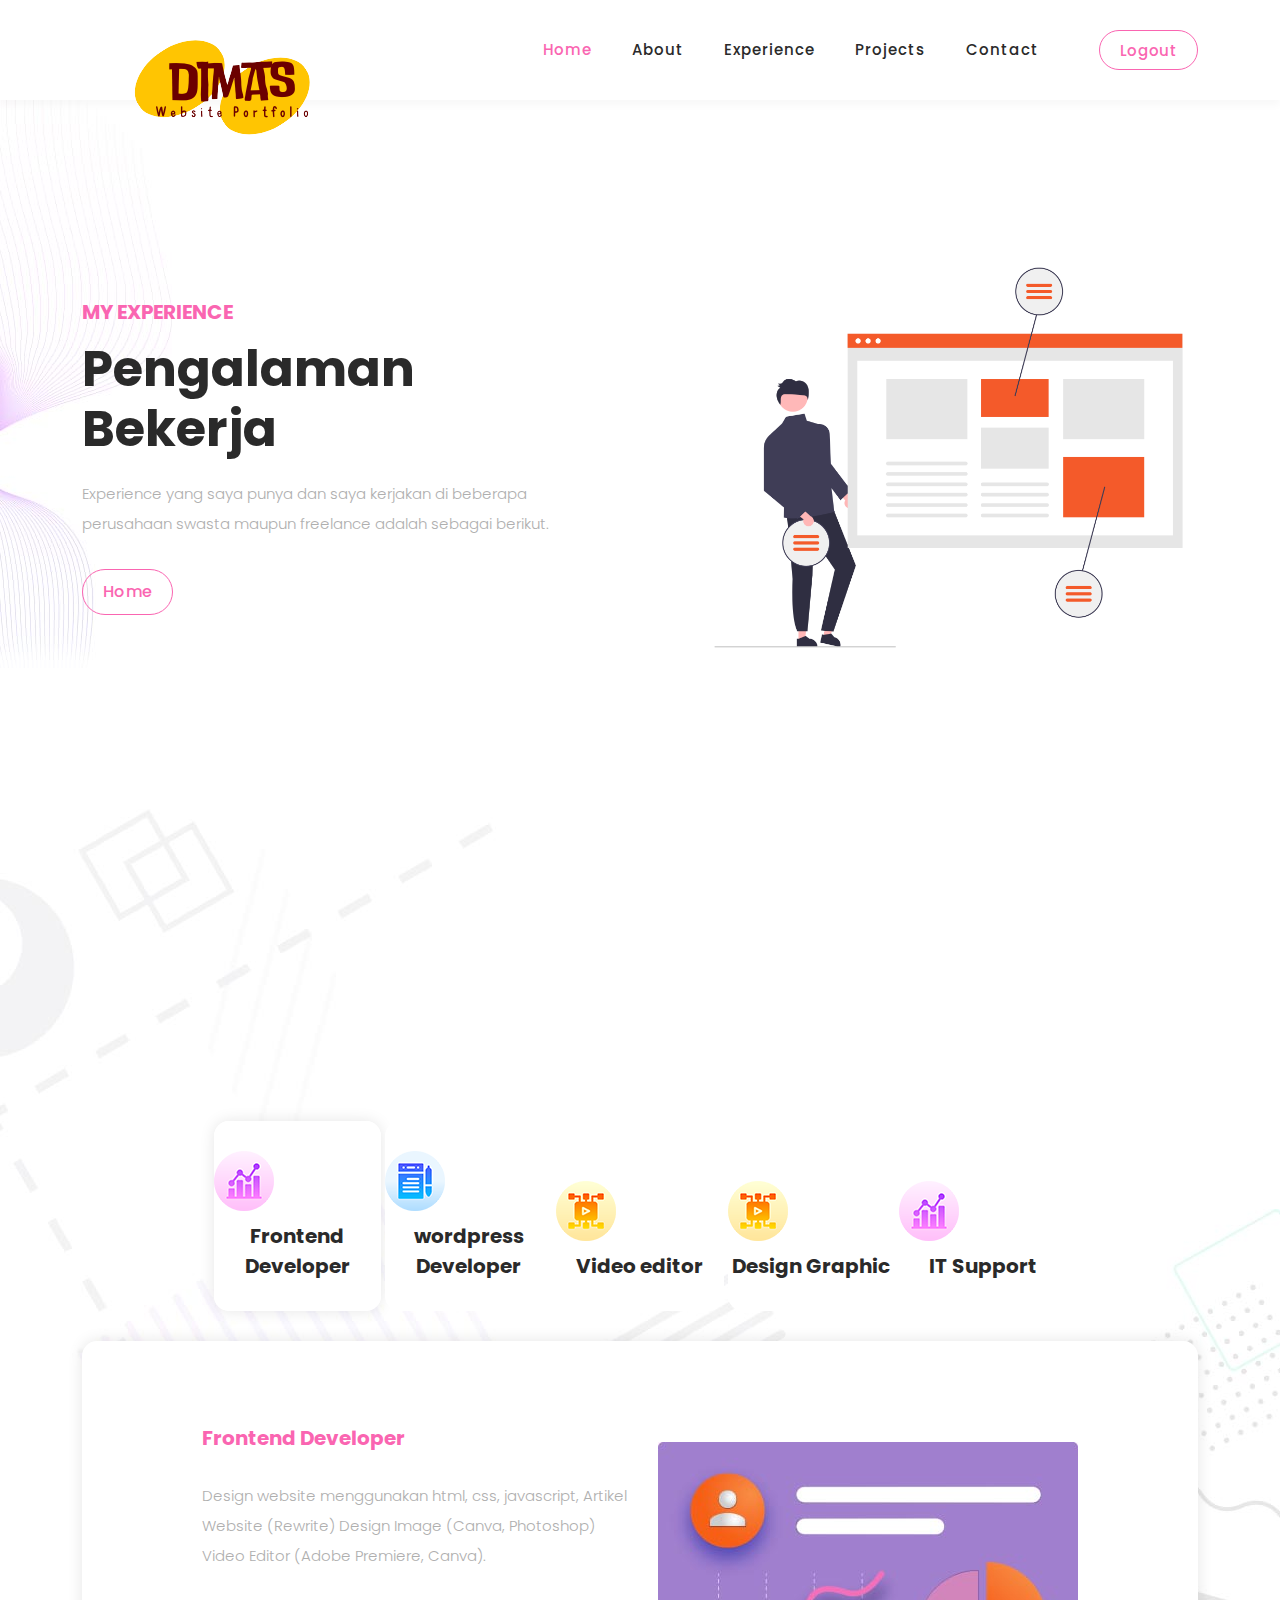
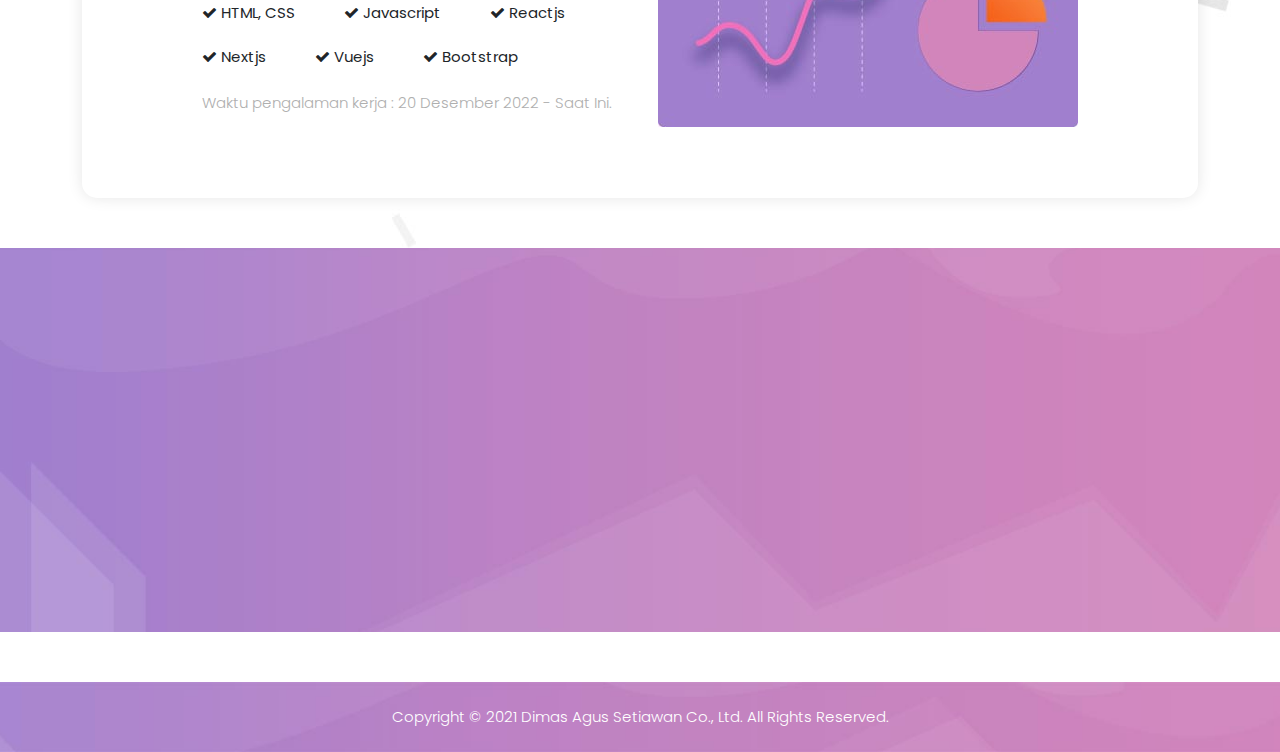
<file: experience.html>
<!DOCTYPE html>
<html lang="en">

<head>

    <meta charset="UTF-8">
    <meta name="viewport" content="width=device-width, initial-scale=1, shrink-to-fit=no">
    <meta name="description" content="">
    <meta name="author" content="">
    <link rel="preconnect" href="https://fonts.googleapis.com">
    <link rel="preconnect" href="https://fonts.gstatic.com" crossorigin>
    <link href="https://fonts.googleapis.com/css2?family=Poppins:wght@100;200;300;400;500;600;700;800;900&display=swap"
        rel="stylesheet">

    <title>Dimas Portfolio</title>

    <!-- Bootstrap core CSS -->
    <link href="vendor/bootstrap/css/bootstrap.min.css" rel="stylesheet">


    <!-- Additional CSS Files -->
    <link rel="stylesheet" href="assets/css/fontawesome.css">
    <link rel="stylesheet" href="assets/css/style-dimas.css">
    <link rel="stylesheet" href="assets/css/animated.css">
    <link rel="stylesheet" href="assets/css/owl.css">
</head>

<body>

    <!-- ***** Preloader Start ***** -->
    <div id="js-preloader" class="js-preloader">
        <div class="preloader-inner">
            <span class="dot"></span>
            <div class="dots">
                <span></span>
                <span></span>
                <span></span>
            </div>
        </div>
    </div>
    <!-- ***** Preloader End ***** -->

    <!-- ***** Header Area Start ***** -->
    <header class="header-area header-sticky wow slideInDown" data-wow-duration="0.75s" data-wow-delay="0s">
        <div class="container">
            <div class="row">
                <div class="col-12">
                    <nav class="main-nav">
                        <!-- ***** Logo Start ***** -->
                        <a href="homepage_1.html" class="logo">
                            <img src="assets/images/w-logo.png" alt="">
                        </a>
                        <!-- ***** Logo End ***** -->
                        <!-- ***** Menu Start ***** -->
                        <ul class="nav">
                            <li class="scroll-to-section"><a href="homepage_1.html" class="active">Home</a></li>
                            <li class="scroll-to-section"><a href="about.html">About</a></li>
                            <li class="scroll-to-section"><a href="#top">Experience</a></li>
                            <li class="scroll-to-section"><a href="projects.html">Projects</a></li>
                            <li class="scroll-to-section"><a href="contact.html">Contact</a></li>
                            <li class="scroll-to-section">
                                <div class="border-first-button"><a href="login-1.html">Logout</a></div>
                            </li>
                        </ul>
                        <a class='menu-trigger'>
                            <span>Menu</span>
                        </a>
                        <!-- ***** Menu End ***** -->
                    </nav>
                </div>
            </div>
        </div>
    </header>
    <!-- ***** Header Area End ***** -->

    <div class="main-banner wow fadeIn" id="top" data-wow-duration="1s" data-wow-delay="0.5s">
        <div class="container">
            <div class="row">
                <div class="col-lg-12">
                    <div class="row">
                        <div class="col-lg-6 align-self-center">
                            <div class="left-content show-up header-text wow fadeInLeft" data-wow-duration="1s"
                                data-wow-delay="1s">
                                <div class="row">
                                    <div class="col-lg-12">
                                        <h6>My Experience</h6>
                                        <h2>Pengalaman Bekerja</h2>
                                        <p>Experience yang saya punya dan saya kerjakan di beberapa perusahaan swasta
                                            maupun freelance adalah sebagai berikut.</p>
                                    </div>
                                    <div class="col-lg-12">
                                        <div class="border-first-button scroll-to-section">
                                            <a href="homepage_1.html">Home</a>
                                        </div>
                                    </div>
                                </div>
                            </div>
                        </div>
                        <div class="col-lg-6">
                            <div class="right-image wow fadeInRight" data-wow-duration="1s" data-wow-delay="0.5s">
                                <img src="assets/images/ex-1.png" alt="">
                            </div>
                        </div>
                    </div>
                </div>
            </div>
        </div>
    </div>

    <div id="services" class="services section">
        <div class="container">
            <div class="row">
                <div class="col-lg-12">
                    <div class="section-heading  wow fadeInDown" data-wow-duration="1s" data-wow-delay="0.5s">
                        <h6>Work Experience</h6>
                        <h4><em>Experience</em> Pengalaman Kerja </h4>
                        <div class="line-dec"></div>
                    </div>
                </div>
                <div class="col-lg-12">
                    <div class="naccs">
                        <div class="grid">
                            <div class="row">
                                <div class="col-lg-12">
                                    <div class="menu">
                                        <div class="first-thumb active">
                                            <div class="thumb">
                                                <span class="icon"><img src="assets/images/service-icon-01.png"
                                                        alt=""></span>
                                                Frontend Developer
                                            </div>
                                        </div>
                                        <div>
                                            <div class="thumb">
                                                <span class="icon"><img src="assets/images/service-icon-03.png"
                                                        alt=""></span>
                                                wordpress Developer
                                            </div>
                                        </div>
                                        <div>
                                            <div class="thumb">
                                                <span class="icon"><img src="assets/images/service-icon-02.png"
                                                        alt=""></span>
                                                Video editor
                                            </div>
                                        </div>
                                        <div>
                                            <div class="thumb">
                                                <span class="icon"><img src="assets/images/service-icon-04.png"
                                                        alt=""></span>
                                                Design Graphic
                                            </div>
                                        </div>
                                        <div class="last-thumb">
                                            <div class="thumb">
                                                <span class="icon"><img src="assets/images/service-icon-01.png"
                                                        alt=""></span>
                                                IT Support
                                            </div>
                                        </div>
                                    </div>
                                </div>
                                <div class="col-lg-12">
                                    <ul class="nacc">
                                        <li class="active">
                                            <div>
                                                <div class="thumb">
                                                    <div class="row">
                                                        <div class="col-lg-6 align-self-center">
                                                            <div class="left-text">
                                                                <h4>Frontend Developer</h4>
                                                                <p>Design website menggunakan html, css, javascript,
                                                                    Artikel Website (Rewrite)
                                                                    Design Image (Canva, Photoshop)
                                                                    Video Editor (Adobe Premiere, Canva).
                                                                </p>
                                                                <div class="ticks-list"><span><i
                                                                            class="fa fa-check"></i> HTML, CSS</span>
                                                                    <span><i class="fa fa-check"></i> Javascript</span>
                                                                    <span><i class="fa fa-check"></i> Reactjs</span>
                                                                    <span><i class="fa fa-check"></i> Nextjs</span>
                                                                    <span><i class="fa fa-check"></i> Vuejs</span>
                                                                    <span><i class="fa fa-check"></i> Bootstrap</span>
                                                                </div>
                                                                <p>Waktu pengalaman kerja : 20 Desember 2022 - Saat Ini.
                                                                </p>
                                                            </div>
                                                        </div>
                                                        <div class="col-lg-6 align-self-center">
                                                            <div class="right-image">
                                                                <img src="assets/images/services-image.jpg" alt="">
                                                            </div>
                                                        </div>
                                                    </div>
                                                </div>
                                            </div>
                                        </li>
                                        <li>
                                            <div>
                                                <div class="thumb">
                                                    <div class="row">
                                                        <div class="col-lg-6 align-self-center">
                                                            <div class="left-text">
                                                                <h4>Wordpress Developer</h4>
                                                                <p>Design website menggunakan html, css, javascript,
                                                                    Artikel Website (Rewrite)
                                                                    Design Image (Canva, Photoshop)
                                                                    Video Editor (Adobe Premiere, Canva).</p>
                                                                <div class="ticks-list"><span><i
                                                                            class="fa fa-check"></i> Elementor</span>
                                                                    <span><i class="fa fa-check"></i> Free all
                                                                        Theme</span>
                                                                    <span><i class="fa fa-check"></i> Cpanel</span>
                                                                    <span><i class="fa fa-check"></i> Landing page
                                                                        statis/dinamis</span>
                                                                    <span><i class="fa fa-check"></i> Hosting
                                                                        Prabayar</span>
                                                                    <span><i class="fa fa-check"></i> Phpmyadmin</span>
                                                                </div>
                                                                <p>Waktu pengalaman kerja : 20 Desember 2022 - Saat Ini.
                                                                </p>
                                                            </div>
                                                        </div>
                                                        <div class="col-lg-6 align-self-center">
                                                            <div class="right-image">
                                                                <img src="assets/images/services-image-02.jpg" alt="">
                                                            </div>
                                                        </div>
                                                    </div>
                                                </div>
                                            </div>
                                        </li>
                                        <li>
                                            <div>
                                                <div class="thumb">
                                                    <div class="row">
                                                        <div class="col-lg-6 align-self-center">
                                                            <div class="left-text">
                                                                <h4>Video Editor</h4>
                                                                <p>Pengalaman saya sebagai video editor bekerja degan
                                                                    youtuber dan tiktoker cukup besar ternama, dan saya
                                                                    bekerja disana menggunakan aplikasi atau system
                                                                    seperti Adobe Preimere pro cc dan Adobe
                                                                    Photoshop sebagai video editor.</p>
                                                                <div class="ticks-list"><span><i
                                                                            class="fa fa-check"></i> Adobe Premiere
                                                                        Pro</span> <span><i class="fa fa-check"></i>
                                                                        Adobe Photoshop</span>
                                                                    <span><i class="fa fa-check"></i> Canva Pro</span>
                                                                    <span><i class="fa fa-check"></i> Capcut</span>
                                                                    <span><i class="fa fa-check"></i> Kine Master</span>
                                                                    <span><i class="fa fa-check"></i> Freepik</span>
                                                                </div>
                                                                <p>Waktu pengalaman kerja : 20 maret 2019 - 28 juni
                                                                    2019.</p>
                                                            </div>
                                                        </div>
                                                        <div class="col-lg-6 align-self-center">
                                                            <div class="right-image">
                                                                <img src="assets/images/services-image-03.jpg" alt="">
                                                            </div>
                                                        </div>
                                                    </div>
                                                </div>
                                            </div>
                                        </li>
                                        <li>
                                            <div>
                                                <div class="thumb">
                                                    <div class="row">
                                                        <div class="col-lg-6 align-self-center">
                                                            <div class="left-text">
                                                                <h4>Desain Graphic</h4>
                                                                <p>Pengalaman saya sebagai desain graphic bekerja degan
                                                                    youtuber dan tiktoker cukup besar ternama, dan saya
                                                                    bekerja disana menggunakan aplikasi atau system
                                                                    seperti Adobe Preimere pro cc dan Adobe
                                                                    Photoshop sebagai video editor.</p>
                                                                <div class="ticks-list"><span><i
                                                                            class="fa fa-check"></i> Adobe
                                                                        Photoshop</span> <span><i
                                                                            class="fa fa-check"></i>
                                                                        Adobe Ilustrator</span>
                                                                    <span><i class="fa fa-check"></i> Canva Pro</span>
                                                                    <span><i class="fa fa-check"></i> Freepik</span>
                                                                    <span><i class="fa fa-check"></i> Tools
                                                                        Background</span>
                                                                    <span><i class="fa fa-check"></i> Color Pick</span>
                                                                </div>
                                                                <p>Waktu pengalaman kerja : 18 juli 2022 - 18 oktober
                                                                    2022.</p>
                                                            </div>
                                                        </div>
                                                        <div class="col-lg-6 align-self-center">
                                                            <div class="right-image">
                                                                <img src="assets/images/services-image-04.jpg" alt="">
                                                            </div>
                                                        </div>
                                                    </div>
                                                </div>
                                            </div>
                                        </li>
                                        <li>
                                            <div>
                                                <div class="thumb">
                                                    <div class="row">
                                                        <div class="col-lg-6 align-self-center">
                                                            <div class="left-text">
                                                                <h4>IT Support</h4>
                                                                <p>Menerapkan IP address pada Router Totolink, Mengubah
                                                                    Nama dan password pada Router, Mengatur jaringan
                                                                    router ke router lain, Memasangkan router pada
                                                                    tempat kerja.
                                                                </p>
                                                                <div class="ticks-list"><span><i
                                                                            class="fa fa-check"></i> Jaringan</span>
                                                                    <span><i class="fa fa-check"></i> Router</span>
                                                                    <span><i class="fa fa-check"></i> Hardware</span>
                                                                    <span><i class="fa fa-check"></i> Software</span>
                                                                    <span><i class="fa fa-check"></i> Device
                                                                        Smarthome</span> <span><i
                                                                            class="fa fa-check"></i> Support
                                                                        Technical</span></div>
                                                                <p>Waktu kerja : 16 November 2020 - 16 Januari 2021.</p>
                                                            </div>
                                                        </div>
                                                        <div class="col-lg-6 align-self-center">
                                                            <div class="right-image">
                                                                <img src="assets/images/services-image.jpg" alt="">
                                                            </div>
                                                        </div>
                                                    </div>
                                                </div>
                                            </div>
                                        </li>
                                    </ul>
                                </div>
                            </div>
                        </div>
                    </div>
                </div>
            </div>
        </div>
    </div>

    <div id="free-quote" class="free-quote">
        <div class="container">
            <div class="row">
                <div class="col-lg-4 offset-lg-4">
                    <div class="section-heading  wow fadeIn" data-wow-duration="1s" data-wow-delay="0.3s">
                        <h6>Beri Masukan Tentang Portfolio saya</h6>
                        <h4>Masukan Nama dan Email Anda?</h4>
                        <div class="line-dec"></div>
                    </div>
                </div>
                <div class="col-lg-8 offset-lg-2  wow fadeIn" data-wow-duration="1s" data-wow-delay="0.8s">
                    <form id="search" action="#" method="GET">
                        <div class="row">
                            <div class="col-lg-4 col-sm-4">
                                <fieldset>
                                    <input type="web" name="web" class="website" placeholder="Masukan Nama Anda.."
                                        autocomplete="on" required>
                                </fieldset>
                            </div>
                            <div class="col-lg-4 col-sm-4">
                                <fieldset>
                                    <input type="address" name="address" class="email"
                                        placeholder="Masukan Email Anda.." autocomplete="on" required>
                                </fieldset>
                            </div>
                            <div class="col-lg-4 col-sm-4">
                                <fieldset>
                                    <button type="submit" class="main-button">Klik Disini</button>
                                </fieldset>
                            </div>
                        </div>
                    </form>
                </div>
            </div>
        </div>
    </div>

    <footer>
        <div class="container">
            <div class="row">
                <div class="col-lg-12">
                    <p>Copyright © 2021 <a href="https://linkedin/in/dimassugaset" target="_parent"
                            title="link linkedin"> Dimas Agus Setiawan</a> Co., Ltd. All Rights Reserved.
                    </p>
                </div>
            </div>
        </div>
    </footer>


    <!-- Scripts -->
    <script src="vendor/jquery/jquery.min.js"></script>
    <script src="vendor/bootstrap/js/bootstrap.bundle.min.js"></script>
    <script src="assets/js/owl-carousel.js"></script>
    <script src="assets/js/animation.js"></script>
    <script src="assets/js/imagesloaded.js"></script>
    <script src="assets/js/custom.js"></script>

</body>

</html>
</file>
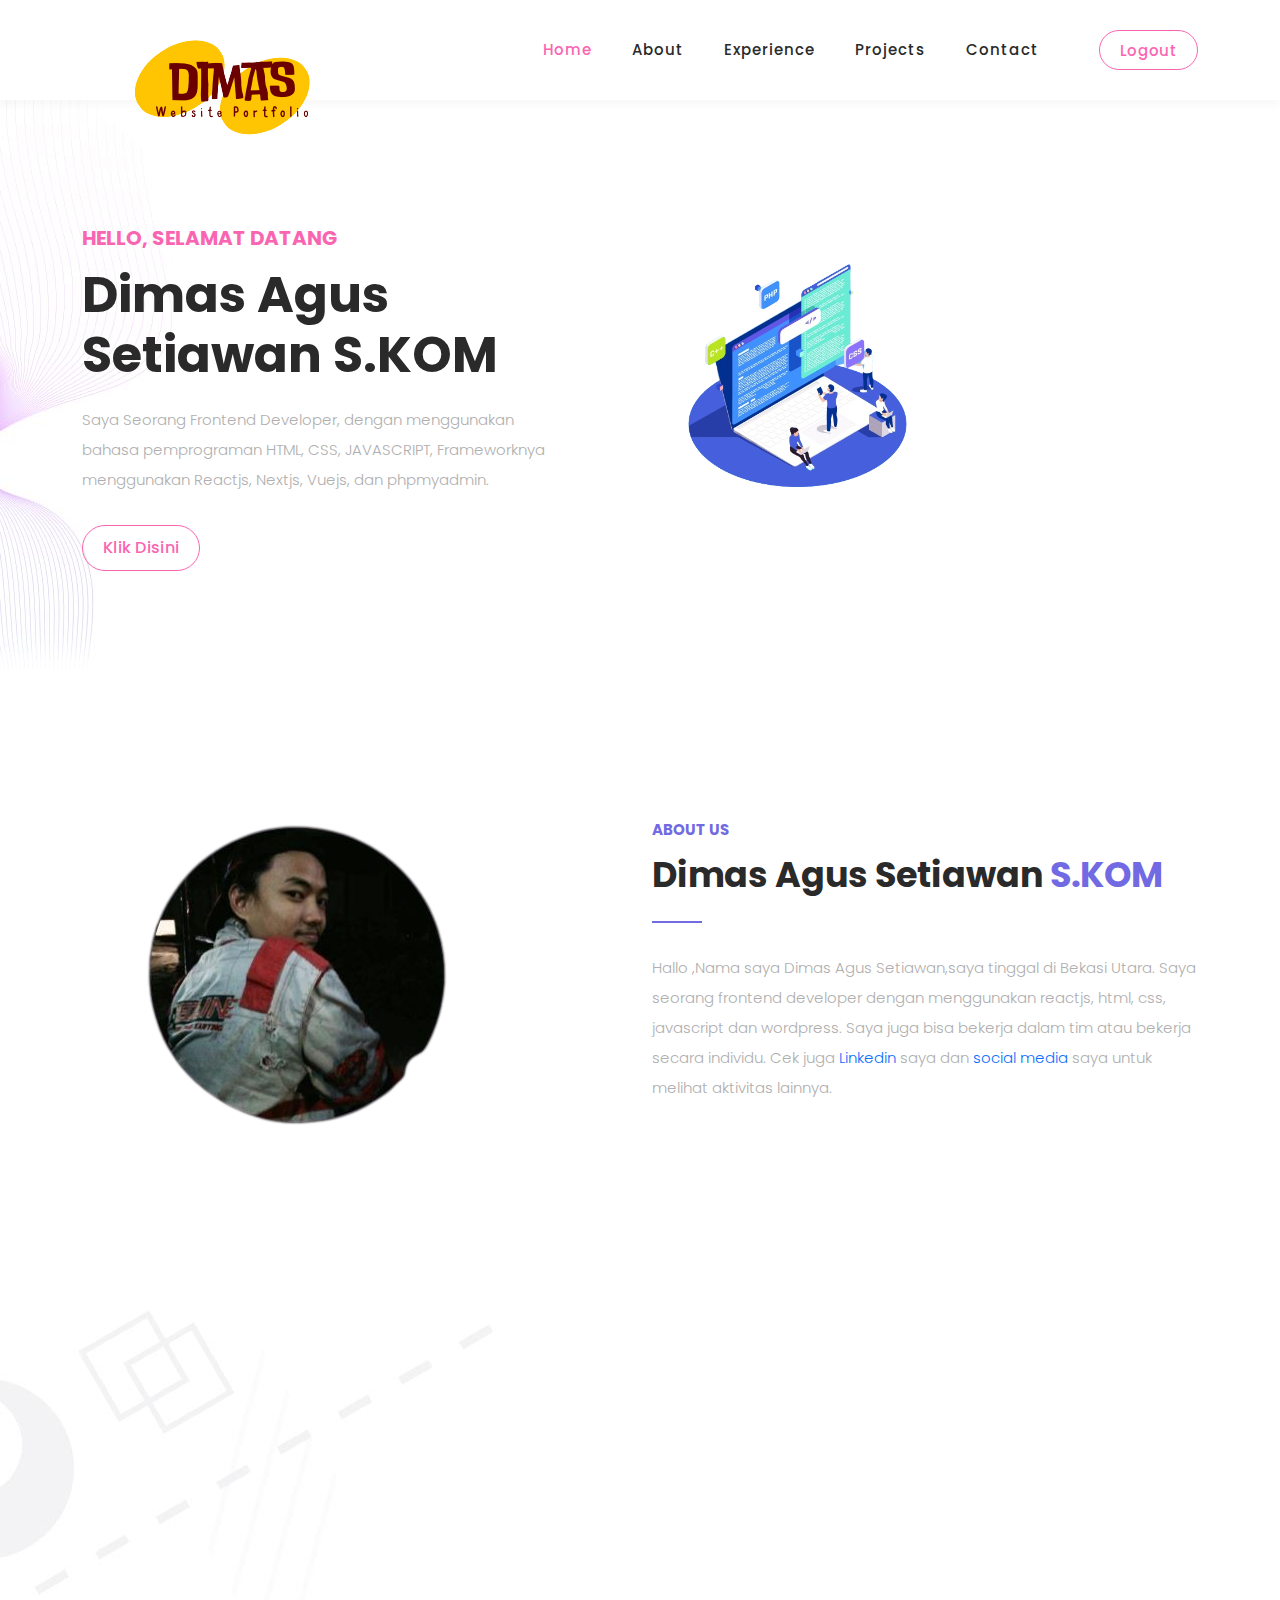
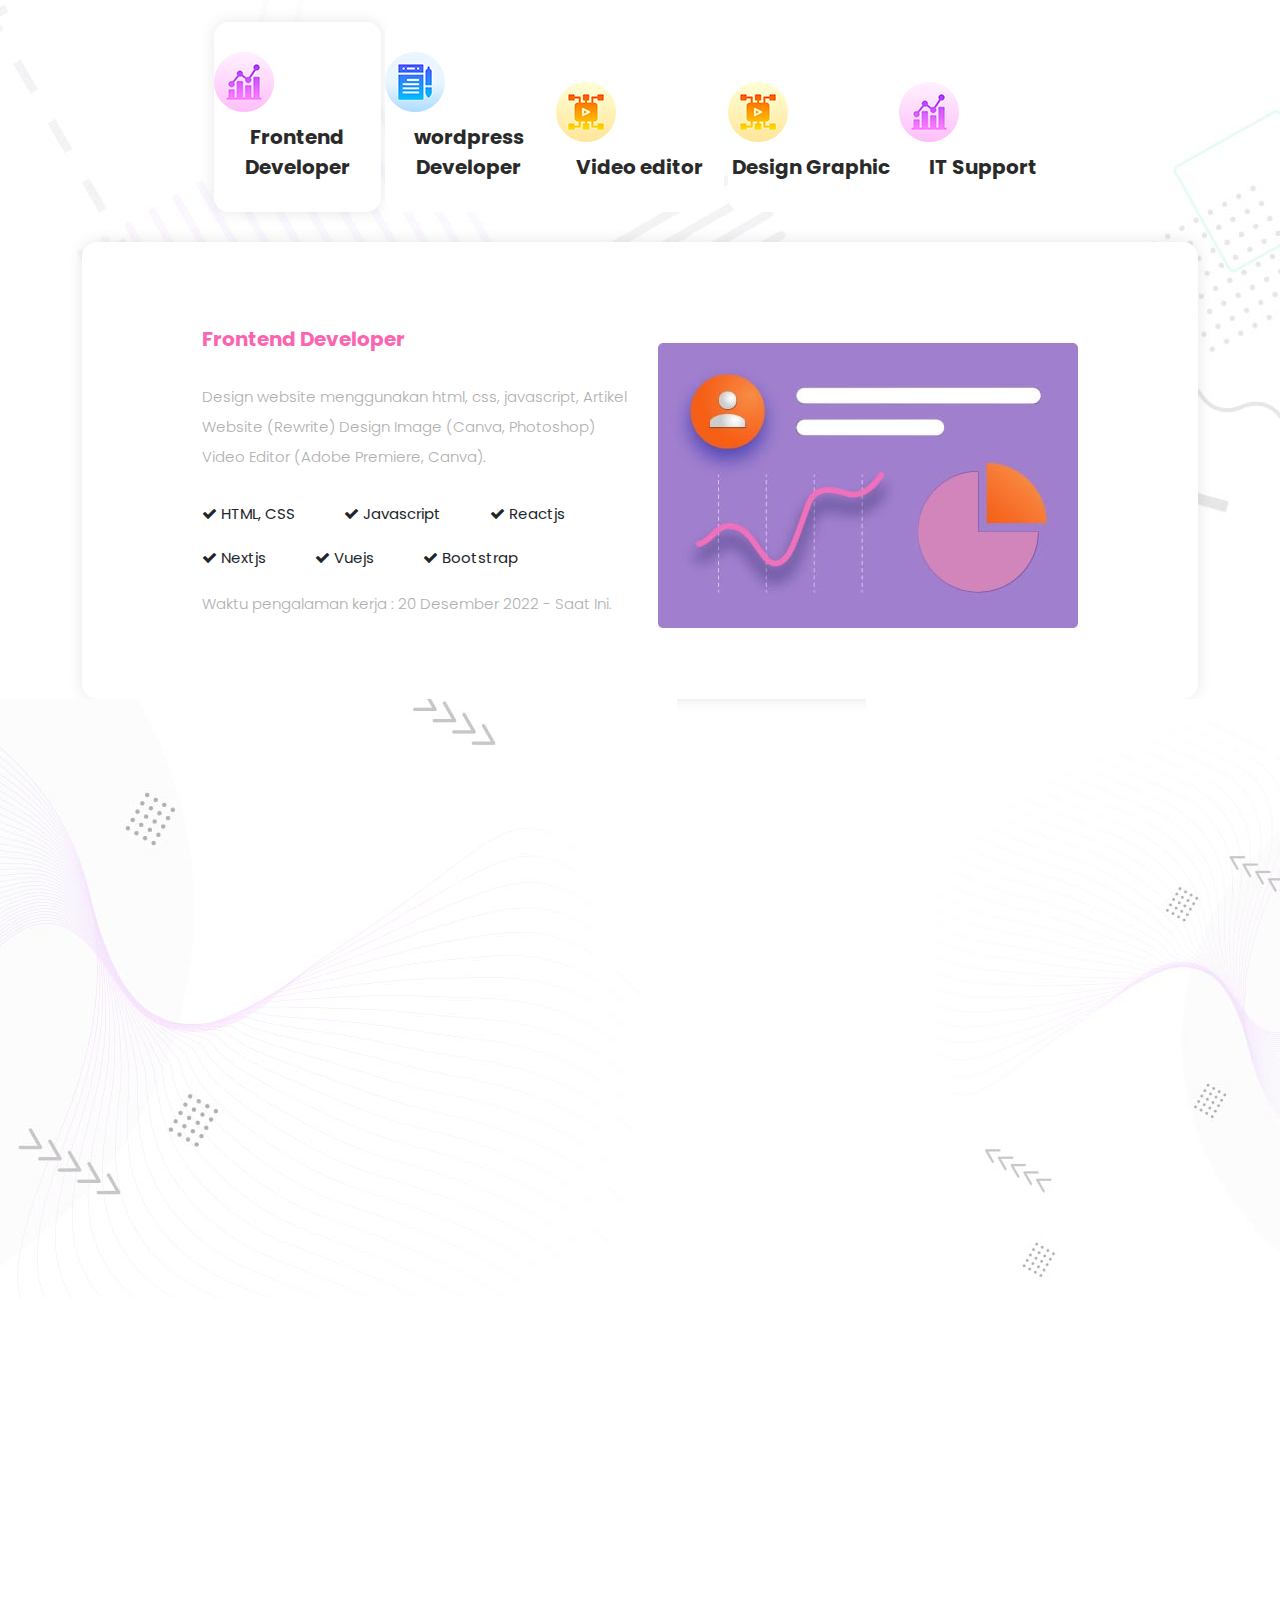
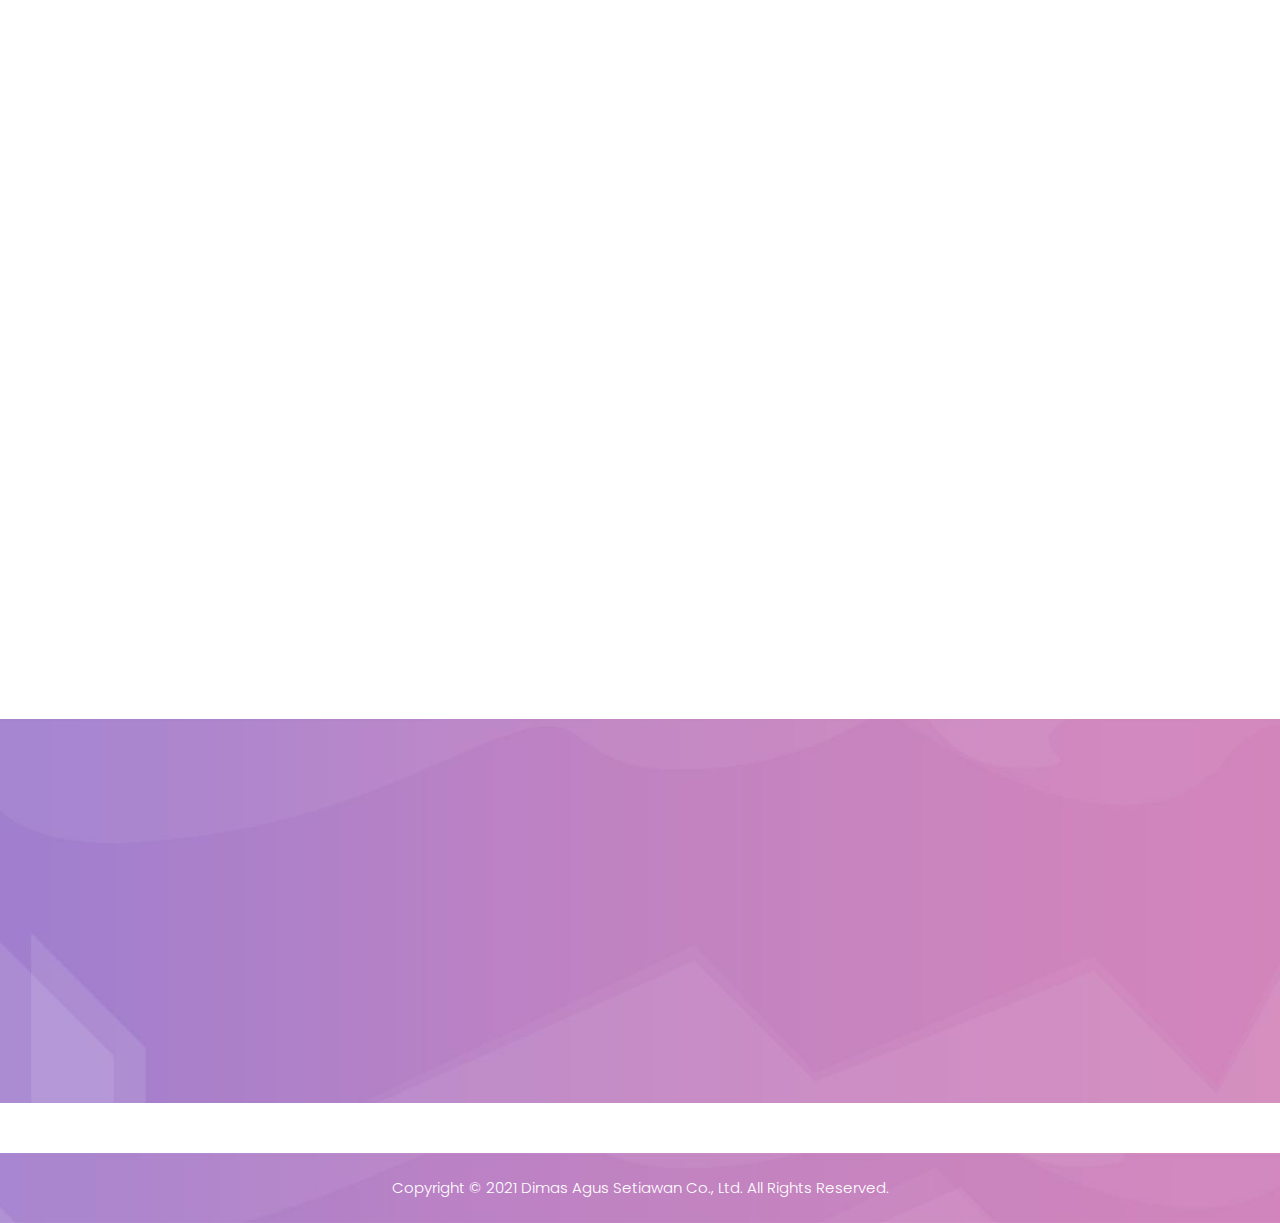
<file: homepage_1.html>
<!DOCTYPE html>
<html lang="en">

<head>

    <meta charset="UTF-8">
    <meta name="viewport" content="width=device-width, initial-scale=1, shrink-to-fit=no">
    <meta name="description" content="">
    <meta name="author" content="">
    <link rel="preconnect" href="https://fonts.googleapis.com">
    <link rel="preconnect" href="https://fonts.gstatic.com" crossorigin>
    <link href="https://fonts.googleapis.com/css2?family=Poppins:wght@100;200;300;400;500;600;700;800;900&display=swap"
        rel="stylesheet">

    <title>Dimas Portfolio</title>

    <!-- Bootstrap core CSS -->
    <link href="vendor/bootstrap/css/bootstrap.min.css" rel="stylesheet">


    <!-- Additional CSS Files -->
    <link rel="stylesheet" href="assets/css/fontawesome.css">
    <link rel="stylesheet" href="assets/css/style-dimas.css">
    <link rel="stylesheet" href="assets/css/animated.css">
    <link rel="stylesheet" href="assets/css/owl.css">
</head>

<body>

    <!-- ***** Preloader Start ***** -->
    <div id="js-preloader" class="js-preloader">
        <div class="preloader-inner">
            <span class="dot"></span>
            <div class="dots">
                <span></span>
                <span></span>
                <span></span>
            </div>
        </div>
    </div>
    <!-- ***** Preloader End ***** -->

    <!-- ***** Header Area Start ***** -->
    <header class="header-area header-sticky wow slideInDown" data-wow-duration="0.75s" data-wow-delay="0s">
        <div class="container">
            <div class="row">
                <div class="col-12">
                    <nav class="main-nav">
                        <!-- ***** Logo Start ***** -->
                        <a href="homepage_1.html" class="logo">
                            <img src="assets/images/w-logo.png" alt="">
                        </a>
                        <!-- ***** Logo End ***** -->
                        <!-- ***** Menu Start ***** -->
                        <ul class="nav">
                            <li class="scroll-to-section"><a href="#top" class="active">Home</a></li>
                            <li class="scroll-to-section"><a href="about.html">About</a></li>
                            <li class="scroll-to-section"><a href="experience.html">Experience</a></li>
                            <li class="scroll-to-section"><a href="projects.html">Projects</a></li>
                            <li class="scroll-to-section"><a href="contact.html">Contact</a></li>
                            <li class="scroll-to-section">
                                <div class="border-first-button"><a href="login-1.html">Logout</a></div>
                            </li>
                        </ul>
                        <a class='menu-trigger'>
                            <span>Menu</span>
                        </a>
                        <!-- ***** Menu End ***** -->
                    </nav>
                </div>
            </div>
        </div>
    </header>
    <!-- ***** Header Area End ***** -->

    <div class="main-banner wow fadeIn" id="top" data-wow-duration="1s" data-wow-delay="0.5s">
        <div class="container">
            <div class="row">
                <div class="col-lg-12">
                    <div class="row">
                        <div class="col-lg-6 align-self-center">
                            <div class="left-content show-up header-text wow fadeInLeft" data-wow-duration="1s"
                                data-wow-delay="1s">
                                <div class="row">
                                    <div class="col-lg-12">
                                        <h6>Hello, Selamat Datang</h6>
                                        <h2>Dimas Agus Setiawan S.KOM</h2>
                                        <p>Saya Seorang Frontend Developer, dengan menggunakan bahasa pemprograman HTML,
                                            CSS, JAVASCRIPT, Frameworknya menggunakan Reactjs, Nextjs, Vuejs, dan
                                            phpmyadmin.</p>
                                    </div>
                                    <div class="col-lg-12">
                                        <div class="border-first-button scroll-to-section">
                                            <a href="#about">Klik Disini</a>
                                        </div>
                                    </div>
                                </div>
                            </div>
                        </div>
                        <div class="col-lg-6">
                            <div class="right-image wow fadeInRight" data-wow-duration="1s" data-wow-delay="0.5s">
                                <img src="assets/images/fe-isometric.png" alt="">
                            </div>
                        </div>
                    </div>
                </div>
            </div>
        </div>
    </div>

    <div id="about" class="about section">
        <div class="container">
            <div class="row">
                <div class="col-lg-12">
                    <div class="row">
                        <div class="col-lg-6">
                            <div class="about-left-image  wow fadeInLeft" data-wow-duration="1s" data-wow-delay="0.5s">
                                <img src="assets/images/pp-1.png" alt="">
                            </div>
                        </div>
                        <div class="col-lg-6 align-self-center  wow fadeInRight" data-wow-duration="1s"
                            data-wow-delay="0.5s">
                            <div class="about-right-content">
                                <div class="section-heading">
                                    <h6>About Us</h6>
                                    <h4>Dimas Agus Setiawan<em> S.KOM</em></h4>
                                    <div class="line-dec"></div>
                                </div>
                                <p>Hallo ,Nama saya Dimas Agus
                                    Setiawan,saya tinggal di Bekasi
                                    Utara. Saya seorang frontend
                                    developer dengan menggunakan
                                    reactjs, html, css, javascript dan
                                    wordpress. Saya juga bisa bekerja
                                    dalam tim atau bekerja secara
                                    individu. Cek juga <a rel="nofollow" href="https://linkedin/in/dimassugaset"
                                        target="_blank">Linkedin</a> saya dan <a href="https://linkedin/in/dimassugaset"
                                        target="_blank">social media</a> saya untuk melihat aktivitas lainnya.</p>
                                <div class="row">
                                    <div class="col-lg-4 col-sm-4">
                                        <div class="skill-item first-skill-item wow fadeIn" data-wow-duration="1s"
                                            data-wow-delay="0s">
                                            <div class="progress" data-percentage="90">
                                                <span class="progress-left">
                                                    <span class="progress-bar"></span>
                                                </span>
                                                <span class="progress-right">
                                                    <span class="progress-bar"></span>
                                                </span>
                                                <div class="progress-value">
                                                    <div>
                                                        90%<br>
                                                        <span>Coding</span>
                                                    </div>
                                                </div>
                                            </div>
                                        </div>
                                    </div>
                                    <div class="col-lg-4 col-sm-4">
                                        <div class="skill-item second-skill-item wow fadeIn" data-wow-duration="1s"
                                            data-wow-delay="0s">
                                            <div class="progress" data-percentage="80">
                                                <span class="progress-left">
                                                    <span class="progress-bar"></span>
                                                </span>
                                                <span class="progress-right">
                                                    <span class="progress-bar"></span>
                                                </span>
                                                <div class="progress-value">
                                                    <div>
                                                        80%<br>
                                                        <span>Design</span>
                                                    </div>
                                                </div>
                                            </div>
                                        </div>
                                    </div>
                                    <div class="col-lg-4 col-sm-4">
                                        <div class="skill-item third-skill-item wow fadeIn" data-wow-duration="1s"
                                            data-wow-delay="0s">
                                            <div class="progress" data-percentage="80">
                                                <span class="progress-left">
                                                    <span class="progress-bar"></span>
                                                </span>
                                                <span class="progress-right">
                                                    <span class="progress-bar"></span>
                                                </span>
                                                <div class="progress-value">
                                                    <div>
                                                        80%<br>
                                                        <span>System</span>
                                                    </div>
                                                </div>
                                            </div>
                                        </div>
                                    </div>
                                </div>
                            </div>
                        </div>
                    </div>
                </div>
            </div>
        </div>
    </div>

    <div id="services" class="services section">
        <div class="container">
            <div class="row">
                <div class="col-lg-12">
                    <div class="section-heading  wow fadeInDown" data-wow-duration="1s" data-wow-delay="0.5s">
                        <h6>Work Experience</h6>
                        <h4><em>Experience</em> Pengalaman Kerja </h4>
                        <div class="line-dec"></div>
                    </div>
                </div>
                <div class="col-lg-12">
                    <div class="naccs">
                        <div class="grid">
                            <div class="row">
                                <div class="col-lg-12">
                                    <div class="menu">
                                        <div class="first-thumb active">
                                            <div class="thumb">
                                                <span class="icon"><img src="assets/images/service-icon-01.png"
                                                        alt=""></span>
                                                Frontend Developer
                                            </div>
                                        </div>
                                        <div>
                                            <div class="thumb">
                                                <span class="icon"><img src="assets/images/service-icon-03.png"
                                                        alt=""></span>
                                                wordpress Developer
                                            </div>
                                        </div>
                                        <div>
                                            <div class="thumb">
                                                <span class="icon"><img src="assets/images/service-icon-02.png"
                                                        alt=""></span>
                                                Video editor
                                            </div>
                                        </div>
                                        <div>
                                            <div class="thumb">
                                                <span class="icon"><img src="assets/images/service-icon-04.png"
                                                        alt=""></span>
                                                Design Graphic
                                            </div>
                                        </div>
                                        <div class="last-thumb">
                                            <div class="thumb">
                                                <span class="icon"><img src="assets/images/service-icon-01.png"
                                                        alt=""></span>
                                                IT Support
                                            </div>
                                        </div>
                                    </div>
                                </div>
                                <div class="col-lg-12">
                                    <ul class="nacc">
                                        <li class="active">
                                            <div>
                                                <div class="thumb">
                                                    <div class="row">
                                                        <div class="col-lg-6 align-self-center">
                                                            <div class="left-text">
                                                                <h4>Frontend Developer</h4>
                                                                <p>Design website menggunakan html, css, javascript,
                                                                    Artikel Website (Rewrite)
                                                                    Design Image (Canva, Photoshop)
                                                                    Video Editor (Adobe Premiere, Canva).
                                                                </p>
                                                                <div class="ticks-list"><span><i
                                                                            class="fa fa-check"></i> HTML, CSS</span>
                                                                    <span><i class="fa fa-check"></i> Javascript</span>
                                                                    <span><i class="fa fa-check"></i> Reactjs</span>
                                                                    <span><i class="fa fa-check"></i> Nextjs</span>
                                                                    <span><i class="fa fa-check"></i> Vuejs</span>
                                                                    <span><i class="fa fa-check"></i> Bootstrap</span>
                                                                </div>
                                                                <p>Waktu pengalaman kerja : 20 Desember 2022 - Saat Ini.
                                                                </p>
                                                            </div>
                                                        </div>
                                                        <div class="col-lg-6 align-self-center">
                                                            <div class="right-image">
                                                                <img src="assets/images/services-image.jpg" alt="">
                                                            </div>
                                                        </div>
                                                    </div>
                                                </div>
                                            </div>
                                        </li>
                                        <li>
                                            <div>
                                                <div class="thumb">
                                                    <div class="row">
                                                        <div class="col-lg-6 align-self-center">
                                                            <div class="left-text">
                                                                <h4>Wordpress Developer</h4>
                                                                <p>Design website menggunakan html, css, javascript,
                                                                    Artikel Website (Rewrite)
                                                                    Design Image (Canva, Photoshop)
                                                                    Video Editor (Adobe Premiere, Canva).</p>
                                                                <div class="ticks-list"><span><i
                                                                            class="fa fa-check"></i> Elementor</span>
                                                                    <span><i class="fa fa-check"></i> Free all
                                                                        Theme</span>
                                                                    <span><i class="fa fa-check"></i> Cpanel</span>
                                                                    <span><i class="fa fa-check"></i> Landing page
                                                                        statis/dinamis</span>
                                                                    <span><i class="fa fa-check"></i> Hosting
                                                                        Prabayar</span>
                                                                    <span><i class="fa fa-check"></i> Phpmyadmin</span>
                                                                </div>
                                                                <p>Waktu pengalaman kerja : 20 Desember 2022 - Saat Ini.
                                                                </p>
                                                            </div>
                                                        </div>
                                                        <div class="col-lg-6 align-self-center">
                                                            <div class="right-image">
                                                                <img src="assets/images/services-image-02.jpg" alt="">
                                                            </div>
                                                        </div>
                                                    </div>
                                                </div>
                                            </div>
                                        </li>
                                        <li>
                                            <div>
                                                <div class="thumb">
                                                    <div class="row">
                                                        <div class="col-lg-6 align-self-center">
                                                            <div class="left-text">
                                                                <h4>Video Editor</h4>
                                                                <p>Pengalaman saya sebagai video editor bekerja degan
                                                                    youtuber dan tiktoker cukup besar ternama, dan saya
                                                                    bekerja disana menggunakan aplikasi atau system
                                                                    seperti Adobe Preimere pro cc dan Adobe
                                                                    Photoshop sebagai video editor.</p>
                                                                <div class="ticks-list"><span><i
                                                                            class="fa fa-check"></i> Adobe Premiere
                                                                        Pro</span> <span><i class="fa fa-check"></i>
                                                                        Adobe Photoshop</span>
                                                                    <span><i class="fa fa-check"></i> Canva Pro</span>
                                                                    <span><i class="fa fa-check"></i> Capcut</span>
                                                                    <span><i class="fa fa-check"></i> Kine Master</span>
                                                                    <span><i class="fa fa-check"></i> Freepik</span>
                                                                </div>
                                                                <p>Waktu pengalaman kerja : 20 maret 2019 - 28 juni
                                                                    2019.</p>
                                                            </div>
                                                        </div>
                                                        <div class="col-lg-6 align-self-center">
                                                            <div class="right-image">
                                                                <img src="assets/images/services-image-03.jpg" alt="">
                                                            </div>
                                                        </div>
                                                    </div>
                                                </div>
                                            </div>
                                        </li>
                                        <li>
                                            <div>
                                                <div class="thumb">
                                                    <div class="row">
                                                        <div class="col-lg-6 align-self-center">
                                                            <div class="left-text">
                                                                <h4>Desain Graphic</h4>
                                                                <p>Pengalaman saya sebagai desain graphic bekerja degan
                                                                    youtuber dan tiktoker cukup besar ternama, dan saya
                                                                    bekerja disana menggunakan aplikasi atau system
                                                                    seperti Adobe Preimere pro cc dan Adobe
                                                                    Photoshop sebagai video editor.</p>
                                                                <div class="ticks-list"><span><i
                                                                            class="fa fa-check"></i> Adobe
                                                                        Photoshop</span> <span><i
                                                                            class="fa fa-check"></i>
                                                                        Adobe Ilustrator</span>
                                                                    <span><i class="fa fa-check"></i> Canva Pro</span>
                                                                    <span><i class="fa fa-check"></i> Freepik</span>
                                                                    <span><i class="fa fa-check"></i> Tools
                                                                        Background</span>
                                                                    <span><i class="fa fa-check"></i> Color Pick</span>
                                                                </div>
                                                                <p>Waktu pengalaman kerja : 18 juli 2022 - 18 oktober
                                                                    2022.</p>
                                                            </div>
                                                        </div>
                                                        <div class="col-lg-6 align-self-center">
                                                            <div class="right-image">
                                                                <img src="assets/images/services-image-04.jpg" alt="">
                                                            </div>
                                                        </div>
                                                    </div>
                                                </div>
                                            </div>
                                        </li>
                                        <li>
                                            <div>
                                                <div class="thumb">
                                                    <div class="row">
                                                        <div class="col-lg-6 align-self-center">
                                                            <div class="left-text">
                                                                <h4>IT Support</h4>
                                                                <p>Menerapkan IP address pada Router Totolink, Mengubah
                                                                    Nama dan password pada Router, Mengatur jaringan
                                                                    router ke router lain, Memasangkan router pada
                                                                    tempat kerja.
                                                                </p>
                                                                <div class="ticks-list"><span><i
                                                                            class="fa fa-check"></i> Jaringan</span>
                                                                    <span><i class="fa fa-check"></i> Router</span>
                                                                    <span><i class="fa fa-check"></i> Hardware</span>
                                                                    <span><i class="fa fa-check"></i> Software</span>
                                                                    <span><i class="fa fa-check"></i> Device
                                                                        Smarthome</span> <span><i
                                                                            class="fa fa-check"></i> Support
                                                                        Technical</span></div>
                                                                <p>Waktu kerja : 16 November 2020 - 16 Januari 2021.</p>
                                                            </div>
                                                        </div>
                                                        <div class="col-lg-6 align-self-center">
                                                            <div class="right-image">
                                                                <img src="assets/images/services-image.jpg" alt="">
                                                            </div>
                                                        </div>
                                                    </div>
                                                </div>
                                            </div>
                                        </li>
                                    </ul>
                                </div>
                            </div>
                        </div>
                    </div>
                </div>
            </div>
        </div>
    </div>

    <div id="portfolio" class="our-portfolio section">
        <div class="container">
            <div class="row">
                <div class="col-lg-5">
                    <div class="section-heading wow fadeInLeft" data-wow-duration="1s" data-wow-delay="0.3s">
                        <h6>Our Portofolio</h6>
                        <h4><em>Projects</em> yang pernah dibuat</h4>
                        <div class="line-dec"></div>
                    </div>
                </div>
            </div>
        </div>
        <div class="container-fluid wow fadeIn" data-wow-duration="1s" data-wow-delay="0.7s">
            <div class="row">
                <div class="col-lg-12">
                    <div class="loop owl-carousel">
                        <div class="item">
                            <a href="https://www.jasalasercuttinggrc.com/">
                                <div class="portfolio-item">
                                    <div class="thumb">
                                        <img src="assets/images/jasalassercuttinggrcc.JPG" alt="">
                                    </div>
                                    <div class="down-content">
                                        <h4>Website Jasa laser Cut</h4>
                                        <span>Company Profile</span>
                                    </div>
                                </div>
                            </a>
                        </div>
                        <div class="item">
                            <a href="#">
                                <div class="portfolio-item">
                                    <div class="thumb">
                                        <img src="assets/images/patriotlasercut.JPG" alt="">
                                    </div>
                                    <div class="down-content">
                                        <h4>Website Patriot Laser Cut</h4>
                                        <span>Website Jasa</span>
                                    </div>
                                </div>
                            </a>
                        </div>
                        <div class="item">
                            <a href="#">
                                <div class="portfolio-item">
                                    <div class="thumb">
                                        <img src="assets/images/port-1.JPG" alt="">
                                    </div>
                                    <div class="down-content">
                                        <h4>Website Portfolio Kerja</h4>
                                        <span>Website Portfolio</span>
                                    </div>
                                </div>
                            </a>
                        </div>
                        <div class="item">
                            <a href="#">
                                <div class="portfolio-item">
                                    <div class="thumb">
                                        <img src="assets/images/port-1.JPG" alt="">
                                    </div>
                                    <div class="down-content">
                                        <h4>Website Portfolio Kerja</h4>
                                        <span>Website Portfolio</span>
                                    </div>
                                </div>
                            </a>
                        </div>
                        <div class="item">
                            <a href="#">
                                <div class="portfolio-item">
                                    <div class="thumb">
                                        <img src="assets/images/projets-port.JPG" alt="">
                                    </div>
                                    <div class="down-content">
                                        <h4>Website Project</h4>
                                        <span>Company Profile</span>
                                    </div>
                                </div>
                            </a>
                        </div>
                    </div>
                </div>
            </div>
        </div>
    </div>

    <div id="contact" class="contact-us section">
        <div class="container">
            <div class="row">
                <div class="col-lg-6 offset-lg-3">
                    <div class="section-heading wow fadeIn" data-wow-duration="1s" data-wow-delay="0.5s">
                        <h6>Contact Us</h6>
                        <h4><em>Contact</em> Saya dibawah ini</h4>
                        <div class="line-dec"></div>
                    </div>
                </div>
                <div class="col-lg-12 wow fadeInUp" data-wow-duration="0.5s" data-wow-delay="0.25s">
                    <form id="contact" action="" method="post">
                        <div class="row">
                            <div class="col-lg-12">
                                <div class="contact-dec">
                                    <img src="assets/images/contact-dec.png" alt="">
                                </div>
                            </div>
                            <div class="col-lg-5">
                                <div id="map">
                                    <iframe
                                        src="https://maps.google.com/maps?q=Av.+L%C3%BAcio+Costa,+Rio+de+Janeiro+-+RJ,+Brazil&t=&z=13&ie=UTF8&iwloc=&output=embed"
                                        width="100%" height="636px" frameborder="0" style="border:0"
                                        allowfullscreen></iframe>
                                </div>
                            </div>
                            <div class="col-lg-7">
                                <div class="fill-form">
                                    <div class="row">
                                        <div class="col-lg-4">
                                            <div class="info-post">
                                                <div class="icon">
                                                    <img src="assets/images/phone-icon.png" alt="">
                                                    <a href="#">+62-8176928691</a>
                                                </div>
                                            </div>
                                        </div>
                                        <div class="col-lg-4">
                                            <div class="info-post">
                                                <div class="icon">
                                                    <img src="assets/images/email-icon.png" alt="">
                                                    <a href="#">dimassugaset</a>
                                                </div>
                                            </div>
                                        </div>
                                        <div class="col-lg-4">
                                            <div class="info-post">
                                                <div class="icon">
                                                    <img src="assets/images/location-icon.png" alt="">
                                                    <a href="#">Bekasi Kota, jawa Barat, Indonesia.</a>
                                                </div>
                                            </div>
                                        </div>
                                        <div class="col-lg-6">
                                            <fieldset>
                                                <input type="name" name="name" id="name" placeholder="Name"
                                                    autocomplete="on" required>
                                            </fieldset>
                                            <fieldset>
                                                <input type="text" name="email" id="email" pattern="[^ @]*@[^ @]*"
                                                    placeholder="Your Email" required="">
                                            </fieldset>
                                            <fieldset>
                                                <input type="subject" name="subject" id="subject" placeholder="Subject"
                                                    autocomplete="on">
                                            </fieldset>
                                        </div>
                                        <div class="col-lg-6">
                                            <fieldset>
                                                <textarea name="message" type="text" class="form-control" id="message"
                                                    placeholder="Message" required=""></textarea>
                                            </fieldset>
                                        </div>
                                        <div class="col-lg-12">
                                            <fieldset>
                                                <button type="submit" id="form-submit" class="main-button ">Kirim
                                                    Pesan</button>
                                            </fieldset>
                                        </div>
                                    </div>
                                </div>
                            </div>
                        </div>
                    </form>
                </div>
            </div>
        </div>
    </div>

    <div id="free-quote" class="free-quote">
        <div class="container">
            <div class="row">
                <div class="col-lg-4 offset-lg-4">
                    <div class="section-heading  wow fadeIn" data-wow-duration="1s" data-wow-delay="0.3s">
                        <h6>Beri Masukan Tentang Portfolio saya</h6>
                        <h4>Masukan Nama dan Email Anda?</h4>
                        <div class="line-dec"></div>
                    </div>
                </div>
                <div class="col-lg-8 offset-lg-2  wow fadeIn" data-wow-duration="1s" data-wow-delay="0.8s">
                    <form id="search" action="#" method="GET">
                        <div class="row">
                            <div class="col-lg-4 col-sm-4">
                                <fieldset>
                                    <input type="web" name="web" class="website" placeholder="Masukan Nama Anda.."
                                        autocomplete="on" required>
                                </fieldset>
                            </div>
                            <div class="col-lg-4 col-sm-4">
                                <fieldset>
                                    <input type="address" name="address" class="email"
                                        placeholder="Masukan Email Anda.." autocomplete="on" required>
                                </fieldset>
                            </div>
                            <div class="col-lg-4 col-sm-4">
                                <fieldset>
                                    <button type="submit" class="main-button">Klik Disini</button>
                                </fieldset>
                            </div>
                        </div>
                    </form>
                </div>
            </div>
        </div>
    </div>

    <footer>
        <div class="container">
            <div class="row">
                <div class="col-lg-12">
                    <p>Copyright © 2021 <a href="https://linkedin/in/dimassugaset" target="_parent"
                            title="link linkedin"> Dimas Agus Setiawan</a> Co., Ltd. All Rights Reserved.
                    </p>
                </div>
            </div>
        </div>
    </footer>


    <!-- Scripts -->
    <script src="vendor/jquery/jquery.min.js"></script>
    <script src="vendor/bootstrap/js/bootstrap.bundle.min.js"></script>
    <script src="assets/js/owl-carousel.js"></script>
    <script src="assets/js/animation.js"></script>
    <script src="assets/js/imagesloaded.js"></script>
    <script src="assets/js/custom.js"></script>

</body>

</html>
</file>
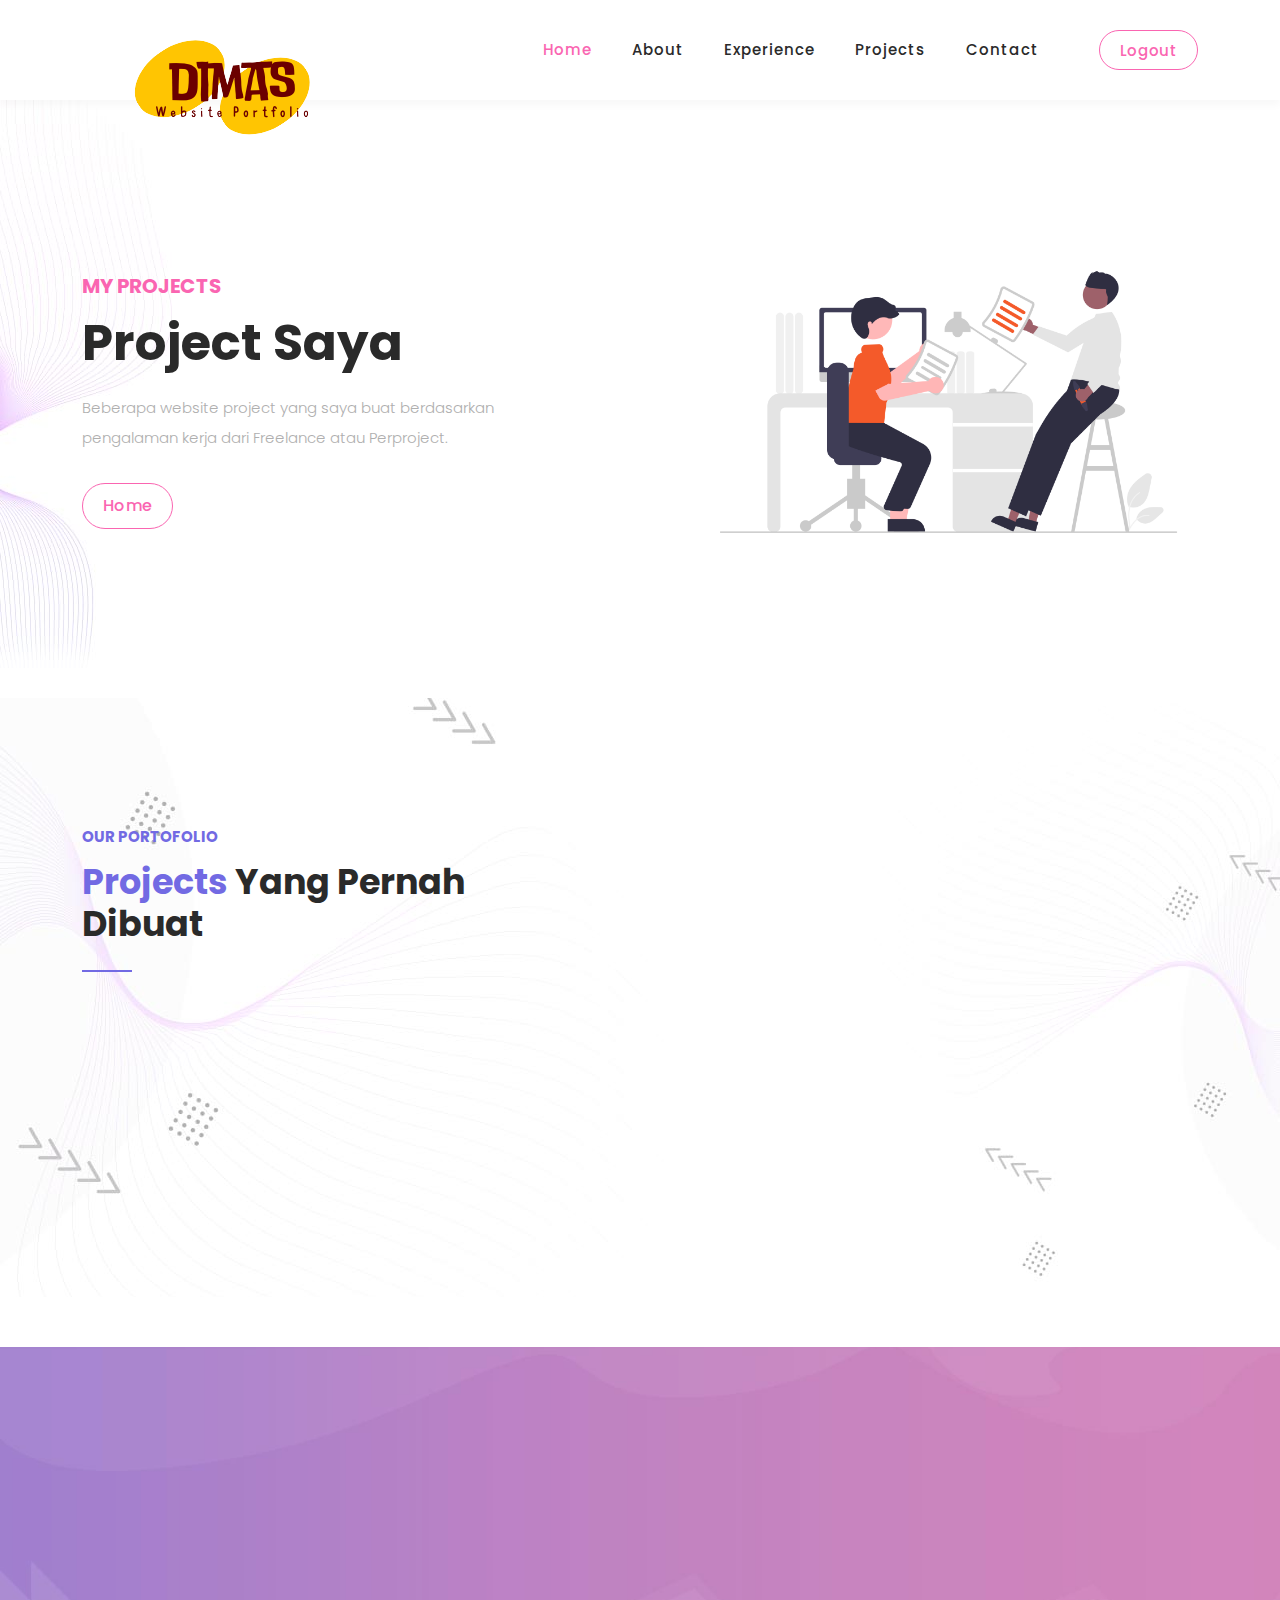
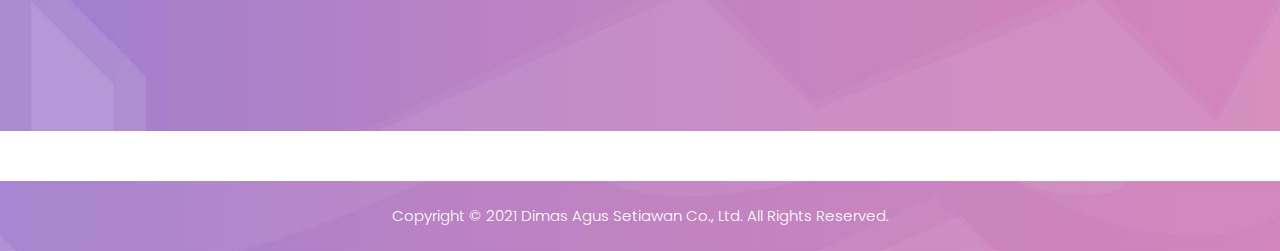
<file: projects.html>
<!DOCTYPE html>
<html lang="en">

<head>

    <meta charset="UTF-8">
    <meta name="viewport" content="width=device-width, initial-scale=1, shrink-to-fit=no">
    <meta name="description" content="">
    <meta name="author" content="">
    <link rel="preconnect" href="https://fonts.googleapis.com">
    <link rel="preconnect" href="https://fonts.gstatic.com" crossorigin>
    <link href="https://fonts.googleapis.com/css2?family=Poppins:wght@100;200;300;400;500;600;700;800;900&display=swap"
        rel="stylesheet">

    <title>Dimas Portfolio</title>

    <!-- Bootstrap core CSS -->
    <link href="vendor/bootstrap/css/bootstrap.min.css" rel="stylesheet">


    <!-- Additional CSS Files -->
    <link rel="stylesheet" href="assets/css/fontawesome.css">
    <link rel="stylesheet" href="assets/css/style-dimas.css">
    <link rel="stylesheet" href="assets/css/animated.css">
    <link rel="stylesheet" href="assets/css/owl.css">
</head>

<body>

    <!-- ***** Preloader Start ***** -->
    <div id="js-preloader" class="js-preloader">
        <div class="preloader-inner">
            <span class="dot"></span>
            <div class="dots">
                <span></span>
                <span></span>
                <span></span>
            </div>
        </div>
    </div>
    <!-- ***** Preloader End ***** -->

    <!-- ***** Header Area Start ***** -->
    <header class="header-area header-sticky wow slideInDown" data-wow-duration="0.75s" data-wow-delay="0s">
        <div class="container">
            <div class="row">
                <div class="col-12">
                    <nav class="main-nav">
                        <!-- ***** Logo Start ***** -->
                        <a href="homepage_1.html" class="logo">
                            <img src="assets/images/w-logo.png" alt="">
                        </a>
                        <!-- ***** Logo End ***** -->
                        <!-- ***** Menu Start ***** -->
                        <ul class="nav">
                            <li class="scroll-to-section"><a href="homepage_1.html" class="active">Home</a></li>
                            <li class="scroll-to-section"><a href="about.html">About</a></li>
                            <li class="scroll-to-section"><a href="experience.html">Experience</a></li>
                            <li class="scroll-to-section"><a href="#top">Projects</a></li>
                            <li class="scroll-to-section"><a href="contact.html">Contact</a></li>
                            <li class="scroll-to-section">
                                <div class="border-first-button"><a href="login-1.html">Logout</a></div>
                            </li>
                        </ul>
                        <a class='menu-trigger'>
                            <span>Menu</span>
                        </a>
                        <!-- ***** Menu End ***** -->
                    </nav>
                </div>
            </div>
        </div>
    </header>
    <!-- ***** Header Area End ***** -->

    <div class="main-banner wow fadeIn" id="top" data-wow-duration="1s" data-wow-delay="0.5s">
        <div class="container">
            <div class="row">
                <div class="col-lg-12">
                    <div class="row">
                        <div class="col-lg-6 align-self-center">
                            <div class="left-content show-up header-text wow fadeInLeft" data-wow-duration="1s"
                                data-wow-delay="1s">
                                <div class="row">
                                    <div class="col-lg-12">
                                        <h6>My Projects</h6>
                                        <h2>Project Saya</h2>
                                        <p>Beberapa website project yang saya buat berdasarkan pengalaman kerja dari
                                            Freelance atau Perproject.</p>
                                    </div>
                                    <div class="col-lg-12">
                                        <div class="border-first-button scroll-to-section">
                                            <a href="homepage_1.html">Home</a>
                                        </div>
                                    </div>
                                </div>
                            </div>
                        </div>
                        <div class="col-lg-6">
                            <div class="right-image wow fadeInRight" data-wow-duration="1s" data-wow-delay="0.5s">
                                <img src="assets/images/pro-1.png" alt="">
                            </div>
                        </div>
                    </div>
                </div>
            </div>
        </div>
    </div>

    <div id="portfolio" class="our-portfolio section">
        <div class="container">
            <div class="row">
                <div class="col-lg-5">
                    <div class="section-heading wow fadeInLeft" data-wow-duration="1s" data-wow-delay="0.3s">
                        <h6>Our Portofolio</h6>
                        <h4><em>Projects</em> yang pernah dibuat</h4>
                        <div class="line-dec"></div>
                    </div>
                </div>
            </div>
        </div>
        <div class="container-fluid wow fadeIn" data-wow-duration="1s" data-wow-delay="0.7s">
            <div class="row">
                <div class="col-lg-12">
                    <div class="loop owl-carousel">
                        <div class="item">
                            <a href="https://www.jasalasercuttinggrc.com/">
                                <div class="portfolio-item">
                                    <div class="thumb">
                                        <img src="assets/images/jasalassercuttinggrcc.JPG" alt="">
                                    </div>
                                    <div class="down-content">
                                        <h4>Website Jasa laser Cut</h4>
                                        <span>Company Profile</span>
                                    </div>
                                </div>
                            </a>
                        </div>
                        <div class="item">
                            <a href="#">
                                <div class="portfolio-item">
                                    <div class="thumb">
                                        <img src="assets/images/patriotlasercut.JPG" alt="">
                                    </div>
                                    <div class="down-content">
                                        <h4>Website Patriot Laser Cut</h4>
                                        <span>Website Jasa</span>
                                    </div>
                                </div>
                            </a>
                        </div>
                        <div class="item">
                            <a href="#">
                                <div class="portfolio-item">
                                    <div class="thumb">
                                        <img src="assets/images/port-1.JPG" alt="">
                                    </div>
                                    <div class="down-content">
                                        <h4>Website Portfolio Kerja</h4>
                                        <span>Website Portfolio</span>
                                    </div>
                                </div>
                            </a>
                        </div>
                        <div class="item">
                            <a href="#">
                                <div class="portfolio-item">
                                    <div class="thumb">
                                        <img src="assets/images/port-1.JPG" alt="">
                                    </div>
                                    <div class="down-content">
                                        <h4>Website Portfolio Kerja</h4>
                                        <span>Website Portfolio</span>
                                    </div>
                                </div>
                            </a>
                        </div>
                        <div class="item">
                            <a href="#">
                                <div class="portfolio-item">
                                    <div class="thumb">
                                        <img src="assets/images/projets-port.JPG" alt="">
                                    </div>
                                    <div class="down-content">
                                        <h4>Website Projects</h4>
                                        <span>Company Profile</span>
                                    </div>
                                </div>
                            </a>
                        </div>
                    </div>
                </div>
            </div>
        </div>
    </div>

    <div id="free-quote" class="free-quote">
        <div class="container">
            <div class="row">
                <div class="col-lg-4 offset-lg-4">
                    <div class="section-heading  wow fadeIn" data-wow-duration="1s" data-wow-delay="0.3s">
                        <h6>Beri Masukan Tentang Portfolio saya</h6>
                        <h4>Masukan Nama dan Email Anda?</h4>
                        <div class="line-dec"></div>
                    </div>
                </div>
                <div class="col-lg-8 offset-lg-2  wow fadeIn" data-wow-duration="1s" data-wow-delay="0.8s">
                    <form id="search" action="#" method="GET">
                        <div class="row">
                            <div class="col-lg-4 col-sm-4">
                                <fieldset>
                                    <input type="web" name="web" class="website" placeholder="Masukan Nama Anda.."
                                        autocomplete="on" required>
                                </fieldset>
                            </div>
                            <div class="col-lg-4 col-sm-4">
                                <fieldset>
                                    <input type="address" name="address" class="email"
                                        placeholder="Masukan Email Anda.." autocomplete="on" required>
                                </fieldset>
                            </div>
                            <div class="col-lg-4 col-sm-4">
                                <fieldset>
                                    <button type="submit" class="main-button">Klik Disini</button>
                                </fieldset>
                            </div>
                        </div>
                    </form>
                </div>
            </div>
        </div>
    </div>

    <footer>
        <div class="container">
            <div class="row">
                <div class="col-lg-12">
                    <p>Copyright © 2021 <a href="https://linkedin/in/dimassugaset" target="_parent"
                            title="link linkedin"> Dimas Agus Setiawan</a> Co., Ltd. All Rights Reserved.
                    </p>
                </div>
            </div>
        </div>
    </footer>


    <!-- Scripts -->
    <script src="vendor/jquery/jquery.min.js"></script>
    <script src="vendor/bootstrap/js/bootstrap.bundle.min.js"></script>
    <script src="assets/js/owl-carousel.js"></script>
    <script src="assets/js/animation.js"></script>
    <script src="assets/js/imagesloaded.js"></script>
    <script src="assets/js/custom.js"></script>

</body>

</html>
</file>
<file: assets/css/style-dimas.css>
/*

Dimas Portfolio

*/

/* ---------------------------------------------
Table of contents
------------------------------------------------
01. font & reset css
02. reset
03. global styles
04. header
05. banner
06. features
07. testimonials
08. contact
09. footer
10. preloader
11. search
12. portfolio

--------------------------------------------- */
/* 
---------------------------------------------
font & reset css
--------------------------------------------- 
*/
/* 
---------------------------------------------
reset
--------------------------------------------- 
*/
html,
body,
div,
span,
applet,
object,
iframe,
h1,
h2,
h3,
h4,
h5,
h6,
p,
blockquote,
div pre,
a,
abbr,
acronym,
address,
big,
cite,
code,
del,
dfn,
em,
font,
img,
ins,
kbd,
q,
s,
samp,
small,
strike,
strong,
sub,
sup,
tt,
var,
b,
u,
i,
center,
dl,
dt,
dd,
ol,
ul,
li,
figure,
header,
nav,
section,
article,
aside,
footer,
figcaption {
  margin: 0;
  padding: 0;
  border: 0;
  outline: 0;
}

/* clear fix */
.grid:after {
  content: "";
  display: block;
  clear: both;
}

/* ---- .grid-item ---- */

.grid-sizer,
.grid-item {
  width: 50%;
}

.grid-item {
  float: left;
}

.grid-item img {
  display: block;
  max-width: 100%;
}

.clearfix:after {
  content: ".";
  display: block;
  clear: both;
  visibility: hidden;
  line-height: 0;
  height: 0;
}

.clearfix {
  display: inline-block;
}

html[xmlns] .clearfix {
  display: block;
}

* html .clearfix {
  height: 1%;
}

ul,
li {
  padding: 0;
  margin: 0;
  list-style: none;
}

header,
nav,
section,
article,
aside,
footer,
hgroup {
  display: block;
}

* {
  box-sizing: border-box;
}

html,
body {
  font-family: "Poppins", sans-serif;
  font-weight: 400;
  background-color: #fff;
  -ms-text-size-adjust: 100%;
  -webkit-font-smoothing: antialiased;
  -moz-osx-font-smoothing: grayscale;
}

a {
  text-decoration: none !important;
}

h1,
h2,
h3,
h4,
h5,
h6 {
  margin-top: 0px;
  margin-bottom: 0px;
}

ul {
  margin-bottom: 0px;
  display: flex;
}

p {
  font-size: 15px;
  line-height: 30px;
  font-weight: 300;
  color: #afafaf;
}

img {
  overflow: hidden;
  display: flex;
}

/* 
---------------------------------------------
global styles
--------------------------------------------- 
*/
html,
body {
  background: #fff;
  font-family: "Poppins", sans-serif;
}

::selection {
  background: #fa65b1;
  color: #fff !important;
}

::-moz-selection {
  background: #fa65b1;
  color: #fff !important;
}

@media (max-width: 991px) {
  html,
  body {
    overflow-x: hidden;
  }
  .mobile-top-fix {
    margin-top: 30px;
    margin-bottom: 0px;
  }
  .mobile-bottom-fix {
    margin-bottom: 30px;
  }
  .mobile-bottom-fix-big {
    margin-bottom: 60px;
  }
}

.page-section {
  margin-top: 120px;
}

.section-heading {
  position: relative;
  z-index: 2;
}

.section-heading h6 {
  font-size: 15px;
  font-weight: 700;
  color: #726ae3;
  text-transform: uppercase;
  margin-bottom: 15px;
}

.section-heading h4 {
  color: #2a2a2a;
  font-size: 35px;
  font-weight: 700;
  text-transform: capitalize;
  margin-bottom: 25px;
}

.section-heading h4 em {
  font-style: normal;
  color: #726ae3;
}

.section-heading .line-dec {
  width: 50px;
  height: 2px;
  background-color: #726ae3;
}

.border-first-button a {
  display: inline-block !important;
  padding: 10px 20px !important;
  color: #fa65b1 !important;
  border: 1px solid #fa65b1 !important;
  border-radius: 23px;
  font-weight: 500 !important;
  letter-spacing: 0.3px !important;
  transition: all 0.5s;
}

.border-first-button a:hover {
  background-color: #fa65b1;
  color: #fff !important;
}

/* 
---------------------------------------------
intro
--------------------------------------------- 
*/

.intro-banner {
  text-align: center;
  padding-top: 200px;
  margin-bottom: 100px;
  position: relative;
}

.intro-banner:after {
  content: "";
  background-image: url(../images/slider-left-dec.jpg);
  background-repeat: no-repeat;
  position: absolute;
  left: 0;
  top: 0px;
  width: 262px;
  height: 625px;
  z-index: 1;
}
/*
.intro-banner:before {
  content: '';
  background-image: url(../images/slider-right-dec.jpg);
  background-repeat: no-repeat;
  position: absolute;
  right: 0;
  top: 0px;
  width: 1159px;
  height: 797px;
  z-index: 2;
}
*/

.intro-banner img {
  max-width: 152px;
  margin-bottom: 30px;
}

.intro-banner h1 {
  font-size: 36px;
  font-weight: 600;
  text-transform: uppercase;
  margin-bottom: 30px;
  position: relative;
  z-index: 2;
}

.intro-banner h4 {
  font-size: 20px;
  text-transform: capitalize;
  font-weight: 400;
  margin-bottom: 20px;
  position: relative;
  z-index: 2;
}

.intro-banner a {
  display: inline-block !important;
  padding: 10px 20px !important;
  color: #fa65b1 !important;
  border: 1px solid #fa65b1 !important;
  border-radius: 23px;
  font-weight: 500 !important;
  letter-spacing: 0.3px !important;
  transition: all 0.5s;
  position: relative;
  z-index: 2;
}

.intro-banner a:hover {
  background-color: #fa65b1;
  color: #fff !important;
}

.demos {
  padding-top: 60px;
}

.demo-item {
  position: relative;
  z-index: 2;
}

.demos img {
  transition: all 0.5s;
  border-radius: 23px;
}

.demos img:hover {
  opacity: 1;
  box-shadow: 0px 0px 15px rgba(0, 0, 0, 0.25);
}

.demos h4 {
  text-align: center;
  font-size: 20px;
  margin-top: 30px;
  font-weight: 700;
  text-transform: uppercase;
}

/* 
---------------------------------------------
header
--------------------------------------------- 
*/

.background-header {
  background-color: #fff !important;
  height: 80px !important;
  position: fixed !important;
  top: 0px;
  left: 0px;
  right: 0px;
  box-shadow: 0px 5px 8px rgba(0, 0, 0, 0.03);
}

.background-header .logo,
.background-header .main-nav .nav li a {
  color: #fff;
}

.background-header .main-nav .nav li:hover a {
  color: #fa65b1;
}

.background-header .nav li a.active {
  position: relative;
  color: #fff;
}

.background-header .nav li a.active:after {
  position: absolute;
  width: 100%;
  height: 1px;
  background-color: #fa65b1;
  content: "";
  left: 50%;
  bottom: -20px;
  transform: translateX(-50%);
}

.background-header .nav li:last-child a.active:after {
  background-color: transparent;
}

.header-area {
  background-color: #fff;
  box-shadow: 0px 5px 8px rgba(0, 0, 0, 0.03);
  position: absolute;
  left: 0px;
  right: 0px;
  z-index: 100;
  height: 100px;
  -webkit-transition: all 0.5s ease 0s;
  -moz-transition: all 0.5s ease 0s;
  -o-transition: all 0.5s ease 0s;
  transition: all 0.5s ease 0s;
}

.header-area .main-nav {
  min-height: 80px;
  background: transparent;
}

.header-area .main-nav .logo {
  float: left;
  line-height: 100px;
  -webkit-transition: all 0.3s ease 0s;
  -moz-transition: all 0.3s ease 0s;
  -o-transition: all 0.3s ease 0s;
  transition: all 0.3s ease 0s;
}

.background-header .main-nav .logo {
  line-height: 80px;
  -webkit-transition: all 0.3s ease 0s;
  -moz-transition: all 0.3s ease 0s;
  -o-transition: all 0.3s ease 0s;
  transition: all 0.3s ease 0s;
}

.background-header .main-nav .nav {
  margin-top: 20px !important;
}

.header-area .main-nav .nav {
  float: right;
  margin-top: 30px;
  margin-right: 0px;
  background-color: transparent;
  -webkit-transition: all 0.3s ease 0s;
  -moz-transition: all 0.3s ease 0s;
  -o-transition: all 0.3s ease 0s;
  transition: all 0.3s ease 0s;
  position: relative;
  z-index: 999;
}

.header-area .main-nav .nav li {
  padding-left: 20px;
  padding-right: 20px;
}

.header-area .main-nav .nav li:last-child {
  padding-right: 0px;
  padding-left: 40px;
}

.header-area .main-nav .nav li:last-child a,
.background-header .main-nav .nav li:last-child a {
  padding: 0px 20px !important;
  font-weight: 400;
}

.header-area .main-nav .nav li:last-child a:hover,
.background-header .main-nav .nav li:last-child a:hover {
  color: #fff !important;
}

.header-area .main-nav .nav li a {
  display: block;
  font-weight: 500;
  font-size: 15px;
  color: #2a2a2a;
  text-transform: capitalize;
  -webkit-transition: all 0.3s ease 0s;
  -moz-transition: all 0.3s ease 0s;
  -o-transition: all 0.3s ease 0s;
  transition: all 0.3s ease 0s;
  height: 40px;
  line-height: 40px;
  border: transparent;
  letter-spacing: 1px;
}

.header-area .main-nav .nav li:hover a,
.header-area .main-nav .nav li a.active {
  color: #fa65b1 !important;
}

.background-header .main-nav .nav li:hover a,
.background-header .main-nav .nav li a.active {
  color: #fa65b1 !important;
  opacity: 1;
}

.header-area .main-nav .nav li.submenu {
  position: relative;
  padding-right: 30px;
}

.header-area .main-nav .nav li.submenu:after {
  font-family: FontAwesome;
  content: "\f107";
  font-size: 12px;
  color: #2a2a2a;
  position: absolute;
  right: 18px;
  top: 12px;
}

.background-header .main-nav .nav li.submenu:after {
  color: #2a2a2a;
}

.header-area .main-nav .nav li.submenu ul {
  position: absolute;
  width: 200px;
  box-shadow: 0 2px 28px 0 rgba(0, 0, 0, 0.06);
  overflow: hidden;
  top: 50px;
  opacity: 0;
  transform: translateY(+2em);
  visibility: hidden;
  z-index: -1;
  transition: all 0.3s ease-in-out 0s, visibility 0s linear 0.3s,
    z-index 0s linear 0.01s;
}

.header-area .main-nav .nav li.submenu ul li {
  margin-left: 0px;
  padding-left: 0px;
  padding-right: 0px;
}

.header-area .main-nav .nav li.submenu ul li a {
  opacity: 1;
  display: block;
  background: #f7f7f7;
  color: #2a2a2a !important;
  padding-left: 20px;
  height: 40px;
  line-height: 40px;
  -webkit-transition: all 0.3s ease 0s;
  -moz-transition: all 0.3s ease 0s;
  -o-transition: all 0.3s ease 0s;
  transition: all 0.3s ease 0s;
  position: relative;
  font-size: 13px;
  font-weight: 400;
  border-bottom: 1px solid #eee;
}

.header-area .main-nav .nav li.submenu ul li a:hover {
  background: #fff;
  color: #fa65b1 !important;
  padding-left: 25px;
}

.header-area .main-nav .nav li.submenu ul li a:hover:before {
  width: 3px;
}

.header-area .main-nav .nav li.submenu:hover ul {
  visibility: visible;
  opacity: 1;
  z-index: 1;
  transform: translateY(0%);
  transition-delay: 0s, 0s, 0.3s;
}

.header-area .main-nav .menu-trigger {
  cursor: pointer;
  display: block;
  position: absolute;
  top: 33px;
  width: 32px;
  height: 40px;
  text-indent: -9999em;
  z-index: 99;
  right: 40px;
  display: none;
}

.background-header .main-nav .menu-trigger {
  top: 23px;
}

.header-area .main-nav .menu-trigger span,
.header-area .main-nav .menu-trigger span:before,
.header-area .main-nav .menu-trigger span:after {
  -moz-transition: all 0.4s;
  -o-transition: all 0.4s;
  -webkit-transition: all 0.4s;
  transition: all 0.4s;
  background-color: #2a2a2a;
  display: block;
  position: absolute;
  width: 30px;
  height: 2px;
  left: 0;
}

.background-header .main-nav .menu-trigger span,
.background-header .main-nav .menu-trigger span:before,
.background-header .main-nav .menu-trigger span:after {
  background-color: #2a2a2a;
}

.header-area .main-nav .menu-trigger span:before,
.header-area .main-nav .menu-trigger span:after {
  -moz-transition: all 0.4s;
  -o-transition: all 0.4s;
  -webkit-transition: all 0.4s;
  transition: all 0.4s;
  background-color: #2a2a2a;
  display: block;
  position: absolute;
  width: 30px;
  height: 2px;
  left: 0;
  width: 75%;
}

.background-header .main-nav .menu-trigger span:before,
.background-header .main-nav .menu-trigger span:after {
  background-color: #2a2a2a;
}

.header-area .main-nav .menu-trigger span:before,
.header-area .main-nav .menu-trigger span:after {
  content: "";
}

.header-area .main-nav .menu-trigger span {
  top: 16px;
}

.header-area .main-nav .menu-trigger span:before {
  -moz-transform-origin: 33% 100%;
  -ms-transform-origin: 33% 100%;
  -webkit-transform-origin: 33% 100%;
  transform-origin: 33% 100%;
  top: -10px;
  z-index: 10;
}

.header-area .main-nav .menu-trigger span:after {
  -moz-transform-origin: 33% 0;
  -ms-transform-origin: 33% 0;
  -webkit-transform-origin: 33% 0;
  transform-origin: 33% 0;
  top: 10px;
}

.header-area .main-nav .menu-trigger.active span,
.header-area .main-nav .menu-trigger.active span:before,
.header-area .main-nav .menu-trigger.active span:after {
  background-color: transparent;
  width: 100%;
}

.header-area .main-nav .menu-trigger.active span:before {
  -moz-transform: translateY(6px) translateX(1px) rotate(45deg);
  -ms-transform: translateY(6px) translateX(1px) rotate(45deg);
  -webkit-transform: translateY(6px) translateX(1px) rotate(45deg);
  transform: translateY(6px) translateX(1px) rotate(45deg);
  background-color: #2a2a2a;
}

.background-header .main-nav .menu-trigger.active span:before {
  background-color: #2a2a2a;
}

.header-area .main-nav .menu-trigger.active span:after {
  -moz-transform: translateY(-6px) translateX(1px) rotate(-45deg);
  -ms-transform: translateY(-6px) translateX(1px) rotate(-45deg);
  -webkit-transform: translateY(-6px) translateX(1px) rotate(-45deg);
  transform: translateY(-6px) translateX(1px) rotate(-45deg);
  background-color: #2a2a2a;
}

.background-header .main-nav .menu-trigger.active span:after {
  background-color: #2a2a2a;
}

.header-area.header-sticky {
  min-height: 80px;
}

.header-area .nav {
  margin-top: 30px;
}

.header-area.header-sticky .nav li a.active {
  color: #fa65b1;
}

@media (max-width: 1200px) {
  .header-area .main-nav .nav li {
    padding-left: 12px;
    padding-right: 12px;
  }
  .header-area .main-nav:before {
    display: none;
  }
}

@media (max-width: 992px) {
  .header-area .main-nav .nav li:last-child,
  .background-header .main-nav .nav li:last-child {
    display: none;
  }
  .header-area .main-nav .nav li:nth-child(6),
  .background-header .main-nav .nav li:nth-child(6) {
    padding-right: 0px;
  }
  .background-header .nav li a.active:after {
    display: none;
  }
}

@media (max-width: 767px) {
  .pre-header ul.info li:last-child {
    display: none;
  }
  .background-header .main-nav .nav {
    margin-top: 80px !important;
  }
  .header-area .main-nav .logo {
    color: #1e1e1e;
  }
  .header-area.header-sticky .nav li a:hover,
  .header-area.header-sticky .nav li a.active {
    color: #fa65b1 !important;
    opacity: 1;
  }
  .header-area.header-sticky .nav li.search-icon a {
    width: 100%;
  }
  .header-area {
    background-color: #fff;
    padding: 0px 15px;
    height: 100px;
    box-shadow: none;
    text-align: center;
    box-shadow: 0px 5px 8px rgba(0, 0, 0, 0.03);
  }
  .header-area .container {
    padding: 0px;
  }
  .header-area .logo {
    margin-left: 30px;
  }
  .header-area .menu-trigger {
    display: block !important;
  }
  .header-area .main-nav {
    overflow: hidden;
  }
  .header-area .main-nav .nav {
    float: none;
    width: 100%;
    display: none;
    -webkit-transition: all 0s ease 0s;
    -moz-transition: all 0s ease 0s;
    -o-transition: all 0s ease 0s;
    transition: all 0s ease 0s;
    margin-left: 0px;
  }
  .background-header .nav {
    margin-top: 80px;
  }
  .header-area .main-nav .nav li:first-child {
    border-top: 1px solid #eee;
  }
  .header-area.header-sticky .nav {
    margin-top: 100px;
  }
  .header-area .main-nav .nav li {
    width: 100%;
    background: #fff;
    border-bottom: 1px solid #e7e7e7;
    padding-left: 0px !important;
    padding-right: 0px !important;
  }
  .header-area .main-nav .nav li a {
    height: 50px !important;
    line-height: 50px !important;
    padding: 0px !important;
    border: none !important;
    background: #f7f7f7 !important;
    color: #191a20 !important;
  }
  .header-area .main-nav .nav li a:hover {
    background: #eee !important;
    color: #fa65b1 !important;
  }
  .header-area .main-nav .nav li.submenu ul {
    position: relative;
    visibility: inherit;
    opacity: 1;
    z-index: 1;
    transform: translateY(0%);
    transition-delay: 0s, 0s, 0.3s;
    top: 0px;
    width: 100%;
    box-shadow: none;
    height: 0px;
  }
  .header-area .main-nav .nav li.submenu ul li a {
    font-size: 12px;
    font-weight: 400;
  }
  .header-area .main-nav .nav li.submenu ul li a:hover:before {
    width: 0px;
  }
  .header-area .main-nav .nav li.submenu ul.active {
    height: auto !important;
  }
  .header-area .main-nav .nav li.submenu:after {
    color: #3b566e;
    right: 25px;
    font-size: 14px;
    top: 15px;
  }
  .header-area .main-nav .nav li.submenu:hover ul,
  .header-area .main-nav .nav li.submenu:focus ul {
    height: 0px;
  }
}

@media (min-width: 767px) {
  .header-area .main-nav .nav {
    display: flex !important;
  }
}

/* 
---------------------------------------------
preloader
--------------------------------------------- 
*/

.js-preloader {
  position: fixed;
  top: 0;
  left: 0;
  right: 0;
  bottom: 0;
  background-color: #fff;
  display: -webkit-box;
  display: flex;
  -webkit-box-align: center;
  align-items: center;
  -webkit-box-pack: center;
  justify-content: center;
  opacity: 1;
  visibility: visible;
  z-index: 9999;
  -webkit-transition: opacity 0.25s ease;
  transition: opacity 0.25s ease;
}

.js-preloader.loaded {
  opacity: 0;
  visibility: hidden;
  pointer-events: none;
}

@-webkit-keyframes dot {
  50% {
    -webkit-transform: translateX(96px);
    transform: translateX(96px);
  }
}

@keyframes dot {
  50% {
    -webkit-transform: translateX(96px);
    transform: translateX(96px);
  }
}

@-webkit-keyframes dots {
  50% {
    -webkit-transform: translateX(-31px);
    transform: translateX(-31px);
  }
}

@keyframes dots {
  50% {
    -webkit-transform: translateX(-31px);
    transform: translateX(-31px);
  }
}

.preloader-inner {
  position: relative;
  width: 142px;
  height: 40px;
  background: #fff;
}

.preloader-inner .dot {
  position: absolute;
  width: 16px;
  height: 16px;
  top: 12px;
  left: 15px;
  background: #fa65b1;
  border-radius: 50%;
  -webkit-transform: translateX(0);
  transform: translateX(0);
  -webkit-animation: dot 2.8s infinite;
  animation: dot 2.8s infinite;
}

.preloader-inner .dots {
  -webkit-transform: translateX(0);
  transform: translateX(0);
  margin-top: 12px;
  margin-left: 31px;
  -webkit-animation: dots 2.8s infinite;
  animation: dots 2.8s infinite;
}

.preloader-inner .dots span {
  display: block;
  float: left;
  width: 16px;
  height: 16px;
  margin-left: 16px;
  background: #fa65b1;
  border-radius: 50%;
}

/* 
---------------------------------------------
Banner Style
--------------------------------------------- 
*/

.main-banner {
  background-repeat: no-repeat;
  background-position: center center;
  background-size: cover;
  padding: 226px 0px 120px 0px;
  position: relative;
  overflow: hidden;
}

.main-banner:after {
  content: "";
  background-image: url(../images/slider-left-dec.jpg);
  background-repeat: no-repeat;
  position: absolute;
  left: 0;
  top: 60px;
  width: 262px;
  height: 625px;
  z-index: 1;
}

.main-banner:before {
  content: "";
  background-image: url(../images/slider-right-dec.jpg);
  background-repeat: no-repeat;
  position: absolute;
  right: 0;
  top: 60px;
  width: 1159px;
  height: 797px;
  z-index: -1;
}

.main-banner .left-content {
  margin-right: 15px;
}

.main-banner .left-content h6 {
  text-transform: capitalize;
  font-size: 20px;
  font-weight: 700;
  color: #fa65b1;
  margin-bottom: 15px;
  text-transform: uppercase;
}

.main-banner .left-content h2 {
  z-index: 2;
  position: relative;
  font-weight: 700;
  font-size: 50px;
  color: #2a2a2a;
  margin-bottom: 20px;
}

.main-banner .left-content p {
  margin-bottom: 30px;
  margin-right: 45px;
}

.main-banner .right-image {
  text-align: right;
  position: relative;
  z-index: 20;
}

.main-banner .right-image img {
  max-width: 593px;
}

/* 
---------------------------------------------
About Style
--------------------------------------------- 
*/

#about {
  padding-top: 130px;
}

.about-left-image img {
  margin-right: 45px;
}

.about-right-content p {
  margin-top: 30px;
  margin-bottom: 45px;
}

.skills-content {
  position: relative;
  z-index: 1;
  margin-top: -50px;
  background-color: #f5f5f5;
  border-bottom-right-radius: 50px;
  border-bottom-left-radius: 50px;
  padding: 110px 0px 50px 0px;
}

.skill-item {
  text-align: center;
}

.progress {
  width: 150px;
  height: 150px;
  line-height: 150px;
  background: none;
  margin: 0 auto;
  box-shadow: none;
  position: relative;
}
.progress:after {
  content: "";
  width: 100%;
  height: 100%;
  border-radius: 50%;
  border: 5px solid #fff;
  position: absolute;
  top: 0;
  left: 0;
}
.progress > span {
  width: 50%;
  height: 100%;
  overflow: hidden;
  position: absolute;
  top: 0;
  z-index: 1;
}
.progress .progress-left {
  left: 0;
}
.progress .progress-bar {
  width: 100%;
  height: 100%;
  background: none;
  border-width: 5px;
  border-style: solid;
  position: absolute;
  top: 0;
  border-color: #fd6a54;
}

.first-skill-item .progress .progress-bar {
  border-color: #fa65b1;
}

.second-skill-item .progress .progress-bar {
  border-color: #726ae3;
}

.third-skill-item .progress .progress-bar {
  border-color: #f58b56;
}

.progress .progress-left .progress-bar {
  left: 100%;
  border-top-right-radius: 75px;
  border-bottom-right-radius: 75px;
  border-left: 0;
  -webkit-transform-origin: center left;
  transform-origin: center left;
}
.progress .progress-right {
  right: 0;
}
.progress .progress-right .progress-bar {
  left: -100%;
  border-top-left-radius: 75px;
  border-bottom-left-radius: 75px;
  border-right: 0;
  -webkit-transform-origin: center right;
  transform-origin: center right;
}
.progress .progress-value {
  text-align: center;
  color: #2a2a2a;
  display: flex;
  width: 100%;
  border-radius: 50%;
  font-size: 35px;
  text-align: center;
  line-height: 25px;
  align-items: center;
  justify-content: center;
  height: 100%;
  font-weight: 700;
}
.progress .progress-value div {
  margin-top: 10px;
}
.progress .progress-value span {
  font-size: 18px;
  text-transform: none;
  color: #afafaf;
  font-weight: 300;
}

/* This for loop creates the  necessary css animation names 
Due to the split circle of progress-left and progress right, we must use the animations on each side. 
*/
.progress[data-percentage="10"] .progress-right .progress-bar {
  animation: loading-1 1.5s linear forwards;
}
.progress[data-percentage="10"] .progress-left .progress-bar {
  animation: 0;
}

.progress[data-percentage="20"] .progress-right .progress-bar {
  animation: loading-2 1.5s linear forwards;
}
.progress[data-percentage="20"] .progress-left .progress-bar {
  animation: 0;
}

.progress[data-percentage="30"] .progress-right .progress-bar {
  animation: loading-3 1.5s linear forwards;
}
.progress[data-percentage="30"] .progress-left .progress-bar {
  animation: 0;
}

.progress[data-percentage="40"] .progress-right .progress-bar {
  animation: loading-4 1.5s linear forwards;
}
.progress[data-percentage="40"] .progress-left .progress-bar {
  animation: 0;
}

.progress[data-percentage="50"] .progress-right .progress-bar {
  animation: loading-5 1.5s linear forwards;
}
.progress[data-percentage="50"] .progress-left .progress-bar {
  animation: 0;
}

.progress[data-percentage="60"] .progress-right .progress-bar {
  animation: loading-5 1.5s linear forwards;
}
.progress[data-percentage="60"] .progress-left .progress-bar {
  animation: loading-1 1.5s linear forwards 1.5s;
}

.progress[data-percentage="70"] .progress-right .progress-bar {
  animation: loading-5 1.5s linear forwards;
}
.progress[data-percentage="70"] .progress-left .progress-bar {
  animation: loading-2 1.5s linear forwards 1.5s;
}

.progress[data-percentage="80"] .progress-right .progress-bar {
  animation: loading-5 1.5s linear forwards;
}
.progress[data-percentage="80"] .progress-left .progress-bar {
  animation: loading-3 1.5s linear forwards 1.5s;
}

.progress[data-percentage="90"] .progress-right .progress-bar {
  animation: loading-5 1.5s linear forwards;
}
.progress[data-percentage="90"] .progress-left .progress-bar {
  animation: loading-4 1.5s linear forwards 1.5s;
}

.progress[data-percentage="100"] .progress-right .progress-bar {
  animation: loading-5 1.5s linear forwards;
}
.progress[data-percentage="100"] .progress-left .progress-bar {
  animation: loading-5 1.5s linear forwards 1.5s;
}

@keyframes loading-1 {
  0% {
    -webkit-transform: rotate(0deg);
    transform: rotate(0deg);
  }
  100% {
    -webkit-transform: rotate(36);
    transform: rotate(36deg);
  }
}
@keyframes loading-2 {
  0% {
    -webkit-transform: rotate(0deg);
    transform: rotate(0deg);
  }
  100% {
    -webkit-transform: rotate(72);
    transform: rotate(72deg);
  }
}
@keyframes loading-3 {
  0% {
    -webkit-transform: rotate(0deg);
    transform: rotate(0deg);
  }
  100% {
    -webkit-transform: rotate(108);
    transform: rotate(108deg);
  }
}
@keyframes loading-4 {
  0% {
    -webkit-transform: rotate(0deg);
    transform: rotate(0deg);
  }
  100% {
    -webkit-transform: rotate(144);
    transform: rotate(144deg);
  }
}
@keyframes loading-5 {
  0% {
    -webkit-transform: rotate(0deg);
    transform: rotate(0deg);
  }
  100% {
    -webkit-transform: rotate(180);
    transform: rotate(180deg);
  }
}
.progress {
  margin-bottom: 1em;
}

/* 
---------------------------------------------
Services Style
--------------------------------------------- 
*/

.services {
  padding-top: 130px;
  position: relative;
}

.services:after {
  content: "";
  background-image: url(../images/services-left-dec.jpg);
  background-repeat: no-repeat;
  position: absolute;
  left: 0;
  top: 0px;
  width: 786px;
  height: 1217px;
  z-index: 0;
}

.services:before {
  content: "";
  background-image: url(../images/services-right-dec.jpg);
  background-repeat: no-repeat;
  position: absolute;
  right: 0;
  top: 400px;
  width: 161px;
  height: 413px;
  z-index: 0;
}

.services .section-heading {
  text-align: center;
  margin-bottom: 80px;
}

.services .section-heading .line-dec {
  margin: 0 auto;
}

.services .naccs {
  position: relative;
  z-index: 1;
}

.services .icon {
  display: block;
  text-align: center;
  margin: 0 auto;
}

.services .naccs .menu div h4 {
  color: #fff;
  font-size: 15px;
  font-weight: 400;
  width: 100%;
}

.services .icon img {
  margin-bottom: 10px;
  max-width: 60px;
  min-width: 60px;
}

.services .naccs .menu {
  text-align: center;
  margin-bottom: 30px;
}

.services .naccs .menu div {
  color: #2a2a2a;
  margin: 0px;
  width: 15%;
  font-size: 20px;
  font-weight: 700;
  display: inline-block;
  text-align: center;
  cursor: pointer;
  position: relative;
  border-radius: 15px;
  transition: 1s all cubic-bezier(0.075, 0.82, 0.165, 1);
}

.services .naccs .menu div .thumb {
  display: inline-block;
  width: 100%;
  padding: 30px 0px;
  background-color: #fff;
}

.services .naccs .menu div.active {
  box-shadow: 0px 0px 15px rgba(0, 0, 0, 0.1);
}

.services ul.nacc {
  height: 100% !important;
  position: relative;
  min-height: 100%;
  list-style: none;
  margin: 0;
  padding: 0;
  transition: 0.5s all cubic-bezier(0.075, 0.82, 0.165, 1);
}

.services ul.nacc li {
  opacity: 0;
  transform: translateX(-50px);
  position: absolute;
  list-style: none;
  transition: 1s all cubic-bezier(0.075, 0.82, 0.165, 1);
}

.services ul.nacc li.active {
  transition-delay: 0.3s;
  position: relative;
  z-index: 2;
  opacity: 1;
  transform: translateX(0px);
  box-shadow: 0px 0px 15px rgba(0, 0, 0, 0.1);
  background-color: #fff;
  border-radius: 15px;
  padding: 80px 120px 50px 120px;
}

.services ul.nacc li {
  width: 100%;
}

.services ul.nacc li .right-image img {
  max-width: 420px;
  float: right;
}

.services .nacc .thumb h4 {
  color: #2a2a2a;
  font-size: 20px;
  font-weight: 700;
  line-height: 35px;
  margin-bottom: 25px;
}

.services .nacc .thumb .main-white-button {
  text-align: right;
  margin-top: 40px;
}

.services .nacc .thumb .main-white-button a {
  background-color: #8d99af;
  color: #fff;
}

.services .nacc .thumb .main-white-button a i {
  background-color: #fff;
  color: #8d99af;
}

.services .left-text h4 {
  font-size: 20px;
  font-weight: 700;
  color: #fa65b1 !important;
}

.services .left-text p {
  margin-bottom: 30px;
}

.nacc .ticks-list span {
  display: inline-block;
  opacity: 1;
  margin-right: 45px;
  margin-bottom: 20px;
  font-size: 15px;
  font-weight: 400;
}

/* 
---------------------------------------------
Portfolio
--------------------------------------------- 
*/

.our-portfolio {
  padding-top: 130px;
  overflow: hidden;
  position: relative;
}

.our-portfolio:before {
  content: "";
  background-image: url(../images/portfolio-right-dec.jpg);
  background-repeat: no-repeat;
  position: absolute;
  right: 0;
  top: 0px;
  width: 414px;
  height: 861px;
  z-index: 1;
}

.our-portfolio:after {
  content: "";
  background-image: url(../images/portfolio-left-dec.jpg);
  background-repeat: no-repeat;
  position: absolute;
  left: 0;
  top: 0px;
  width: 677px;
  height: 759px;
  z-index: 1;
}

.our-portfolio .section-heading {
  margin-bottom: 80px;
}

.our-portfolio .container-fluid {
  padding-right: 15px;
  padding-left: 15px;
  position: relative;
  z-index: 2;
}

.our-portfolio .item {
  position: relative;
  z-index: 222;
}

.portfolio-item {
  border-radius: 25px;
  box-shadow: 0px 0px 15px rgba(0, 0, 0, 0.1);
  margin: 15px;
}

.portfolio-item .thumb {
  position: relative;
  border-radius: 50px;
}

.portfolio-item:hover .down-content h4,
.portfolio-item:hover .down-content span {
  color: #fa65b1;
}

.portfolio-item .thumb img {
  border-top-right-radius: 23px;
  border-top-left-radius: 23px;
  overflow: hidden;
}

.portfolio-item .down-content {
  background-color: #fff;
  text-align: center;
  padding: 18px 0px;
  border-bottom-right-radius: 23px;
  border-bottom-left-radius: 23px;
}

.portfolio-item .down-content h4 {
  font-size: 20px;
  font-weight: 700;
  color: #2a2a2a;
  margin-bottom: 8px;
  transition: all 0.3s;
}

.portfolio-item .down-content span {
  font-size: 15px;
  color: #afafaf;
  transition: all 0.3s;
}

.our-portfolio .owl-nav {
  display: inline-block !important;
  position: absolute;
  top: -125px;
  right: 15%;
  max-width: 1320px;
}

.our-portfolio .owl-nav .owl-next {
  margin-left: 10px;
}

.our-portfolio .owl-nav span {
  width: 46px;
  height: 46px;
  display: inline-block;
  text-align: center;
  line-height: 46px;
  font-size: 30px;
  background-color: #eee;
  border-radius: 50%;
  color: #fff;
  transition: all 0.5s;
}

.our-portfolio .owl-nav span:hover {
  color: #fff;
  background-color: #fa65b1;
}

/* 
---------------------------------------------
Blog
--------------------------------------------- 
*/

.blog:before {
  content: "";
  background-image: url(../images/blog-left-dec.jpg);
  background-repeat: no-repeat;
  position: absolute;
  left: 0;
  top: 0px;
  width: 961px;
  height: 1020px;
  z-index: 0;
}

.blog {
  position: relative;
  padding-top: 130px;
}

.blog .section-heading {
  text-align: center;
  margin-bottom: 80px;
}

.blog .section-heading .line-dec {
  margin: 0 auto;
}

.show-up {
  position: relative;
  z-index: 200;
}

.blog-post {
  box-shadow: 0px 0px 15px rgba(0, 0, 0, 0.1);
  border-radius: 25px;
}

.blog-post .thumb img {
  border-top-right-radius: 23px;
  border-top-left-radius: 23px;
}

.blog-post .down-content {
  border-bottom-right-radius: 23px;
  border-bottom-left-radius: 23px;
  background-color: #fff;
  padding: 30px;
}

.blog-post .down-content span.category {
  font-size: 15px;
  color: #fff;
  padding: 8px 12px;
  background-color: #726ae3;
  border-radius: 18px;
  display: inline-block;
}

.blog-post .down-content span.date {
  font-size: 15px;
  color: #afafaf;
  text-align: right;
  float: right;
  margin-top: 4px;
}

.blog-post .down-content h4 {
  font-size: 20px;
  font-weight: 700;
  color: #2a2a2a;
  margin-top: 20px;
  margin-bottom: 20px;
  line-height: 30px;
}

.blog-post .down-content p {
  margin-bottom: 30px;
}

.blog-post .down-content span.author {
  font-size: 15px;
  color: #2a2a2a;
}

.blog-post .down-content span.author img {
  max-width: 56px;
  border-radius: 50%;
  margin-right: 15px;
}

.blog-post .down-content .border-first-button {
  display: inline-block;
  float: right;
}

.blog-posts {
  margin-left: 30px;
}

.post-item {
  margin-bottom: 62px;
}

.last-post-item {
  margin-bottom: 0px;
}

.post-item .thumb {
  display: inline-block;
  float: left;
  margin-right: 30px;
}

.post-item .thumb img {
  border-radius: 23px;
  display: inline-block;
}

.post-item .right-content {
  padding-top: 20px;
}

.post-item .right-content span.category {
  font-size: 15px;
  color: #fff;
  padding: 8px 12px;
  background-color: #726ae3;
  border-radius: 18px;
  display: inline-block;
}

.post-item .right-content span.date {
  font-size: 15px;
  color: #afafaf;
  text-align: right;
  float: right;
  margin-top: 4px;
}

.post-item .right-content h4 {
  font-size: 20px;
  font-weight: 700;
  color: #2a2a2a;
  margin-top: 20px;
  margin-bottom: 20px;
  line-height: 30px;
}

/* 
---------------------------------------------
contact
--------------------------------------------- 
*/

.contact-us {
  padding-top: 130px;
}

.contact-us .section-heading .line-dec {
  margin: 0 auto;
}

.contact-us .section-heading {
  text-align: center;
  margin-bottom: 80px;
}

form#contact:before {
  background-image: url(../images/contact-top-right.png);
  position: absolute;
  right: 0;
  top: 0;
  width: 726px;
  height: 78px;
  background-repeat: no-repeat;
  content: "";
  z-index: 1;
}

.contact-dec img {
  max-width: 224px;
  position: absolute;
  right: 25px;
  top: -242px;
}

form#contact:after {
  background-image: url(../images/contact-bottom-right.png);
  position: absolute;
  right: 0;
  bottom: 0;
  width: 532px;
  height: 106px;
  background-repeat: no-repeat;
  content: "";
  z-index: 1;
}

form#contact {
  box-shadow: 0px 0px 15px rgba(0, 0, 0, 0.1);
  position: relative;
  background-color: #fff;
  border-radius: 23px;
  text-align: center;
}

form#contact #map iframe {
  border-top-left-radius: 23px;
  border-bottom-left-radius: 23px;
  margin-bottom: -7px;
  position: relative;
  z-index: 2;
}

.fill-form {
  padding: 80px 60px 80px 30px;
}

.fill-form .info-post {
  margin-bottom: 20px;
}

.fill-form .icon {
  text-align: center;
  box-shadow: 0px 0px 15px rgba(0, 0, 0, 0.1);
  border-radius: 23px;
  padding: 25px 15px;
}

.fill-form .icon img {
  max-width: 60px;
  display: block;
  margin: 0 auto;
}

.fill-form .icon a {
  margin-top: 15px;
  display: inline-block;
  font-size: 15px;
  font-weight: 500;
  color: #2a2a2a;
  transition: all 0.3s;
}

.fill-form .icon:hover a {
  color: #fa65b1;
}

form#contact input {
  width: 100%;
  height: 46px;
  background-color: transparent;
  border: 1px solid #eee;
  outline: none;
  font-size: 15px;
  font-weight: 300;
  color: #2a2a2a;
  padding: 0px 20px;
  border-radius: 23px;
  margin-top: 30px;
}

form#contact input::placeholder {
  color: #aaa;
}

form#contact textarea {
  width: 100%;
  min-width: 100%;
  max-width: 100%;
  max-height: 200px;
  min-height: 200px;
  height: 200px;
  border-radius: 23px;
  background-color: transparent;
  border: 1px solid #eee;
  outline: none;
  font-size: 15px;
  font-weight: 300;
  color: #2a2a2a;
  padding: 15px 20px;
  margin-top: 30px;
}

form#contact textarea::placeholder {
  color: #aaa;
}

form#contact button {
  display: inline-block;
  background-color: #fff;
  font-size: 15px;
  font-weight: 400;
  color: #fa65b1;
  margin-top: 30px;
  width: 100%;
  text-transform: capitalize;
  padding: 12px 25px;
  border-radius: 23px;
  letter-spacing: 0.25px;
  border: 1px solid #fa65b1;
  transition: all 0.3s;
  outline: none;
}

form#contact button:hover {
  background-color: #fa65b1 !important;
  color: #fff !important;
}

/* 
---------------------------------------------
Free Quote
--------------------------------------------- 
*/

.free-quote {
  background-image: url(../images/quote-bg.jpg);
  background-repeat: no-repeat;
  background-position: center center;
  background-size: cover;
  padding: 50px 50px;
  text-align: center;
  position: relative;
  z-index: 2;
  margin-top: 50px;
}

.free-quote .section-heading {
  margin-bottom: 60px;
}

.free-quote .section-heading h6,
.free-quote .section-heading h4 {
  color: #fff;
}

.free-quote .section-heading .line-dec {
  margin: 0 auto;
  background-color: #fff;
}

.free-quote form {
  background-color: #fff;
  display: inline-block;
  width: 100%;
  min-height: 80px;
  border-radius: 40px;
  position: relative;
  z-index: 1;
}

.free-quote form input {
  width: 100%;
  margin-top: 20px;
  margin-left: 30px;
  color: #afafaf;
  font-weight: 400;
  font-size: 15px;
  height: 40px;
  background-color: transparent;
  border-bottom: 1px solid #eee;
  border-top: none;
  border-left: none;
  border-right: none;
  position: relative;
  z-index: 2;
  outline: none;
}

.free-quote form button {
  width: 100%;
  height: 80px;
  border-top-right-radius: 40px;
  border-bottom-right-radius: 40px;
  outline: none;
  border: none;
  margin-left: 30px;
  background-color: #726ae3;
  font-size: 15px;
  color: #fff;
}

/* 
---------------------------------------------
Footer Style
--------------------------------------------- 
*/

footer {
  background-image: url(../images/footer-bg.jpg);
  background-position: center center;
  background-repeat: no-repeat;
  background-size: cover;
  margin-top: 50px;
}

footer p {
  text-align: center;
  margin: 20px 0px;
  color: #fff;
}

footer p a {
  color: #fff;
  transition: all 0.5s;
}

/* 
---------------------------------------------
responsive
--------------------------------------------- 
*/

@media (max-width: 1200px) {
  .header-area .main-nav .logo h4 {
    font-size: 24px;
  }
  .header-area .main-nav .logo h4 img {
    max-width: 25px;
    margin-left: 0px;
  }
  .header-area .main-nav .nav li:last-child {
    padding-left: 20px;
  }
}

@media (max-width: 992px) {
  .intro-banner:before {
    display: none;
  }
  form#contact {
    overflow: hidden;
  }
  .header-area .main-nav .logo h4 {
    font-size: 20px;
  }
  .main-banner .left-content {
    margin-right: 0px;
  }
  .main-banner {
    text-align: center;
    padding: 226px 0px 30px 0px;
  }
  .main-banner:before {
    display: none;
  }
  .main-banner .right-image {
    margin: 30px auto 0px auto;
    text-align: center;
  }
  .features-item {
    margin-bottom: 45px;
  }
  .last-features-item,
  .last-skill-item {
    margin-bottom: 0px !important;
  }
  .skill-item {
    margin-bottom: 30px;
  }
  .about-left-image img {
    margin-right: 0px;
    margin-bottom: 45px;
  }
  .services .naccs .menu div {
    font-size: 15px;
    font-weight: 500;
  }
  .service-item {
    text-align: center;
  }
  .service-item .icon {
    margin-top: 0px;
    margin-bottom: 30px;
  }
  .about-us .left-image {
    margin-right: 30px;
    margin-left: 30px;
    margin-bottom: 45px;
  }
  .blog-posts {
    margin-left: 0px;
    margin-top: 30px;
  }
  .post-item {
    margin-bottom: 70px;
  }
  .our-portfolio .owl-nav {
    display: none !important;
  }
  .contact-info {
    margin-top: 60px;
  }
  form#contact {
    padding: 45px;
  }
}

@media (max-width: 767px) {
  .header-area .main-nav .logo h4 {
    font-size: 30px;
  }
  .header-area .main-nav .logo h4 img {
    max-width: 30px;
    margin-left: 5px;
  }
  .main-banner .info-stat {
    margin-bottom: 15px;
  }
  .service-item {
    text-align: center;
    padding: 30px;
  }
  .service-item .icon {
    float: none;
    margin-right: 0px;
    margin-bottom: 15px;
  }
  .service-item .right-content {
    display: inline-block;
  }
  .services .naccs .menu div .thumb {
    padding: 5px;
  }
  .services .icon img {
    margin: 0px;
  }
  .services ul.nacc li.active {
    padding: 45px;
  }
  .services .naccs .menu div {
    font-size: 0px;
  }
  .services ul.nacc li .right-image img {
    float: none;
  }
  .our-portfolio .section-heading,
  .about-us .section-heading,
  .about-us .about-item,
  .about-us p,
  .about-us .main-green-button {
    text-align: center;
  }
  .our-portfolio .section-heading .line-dec {
    margin: 0 auto;
  }
  .our-services .section-heading {
    margin-left: 15px;
    margin-right: 15px;
  }
  .free-quote form input {
    margin-left: 0px;
    padding: 0px 30px;
  }
  .free-quote form button {
    margin-left: 0px;
    border-bottom-left-radius: 40px;
    border-top-right-radius: 0px;
  }
  .blog-posts {
    margin-left: 0px;
    margin-top: 30px;
  }
  .post-item {
    margin-bottom: 30px;
  }
  .post-item .thumb img {
    max-width: 140px;
  }
  .post-item .right-content p {
    display: none;
  }
  .about-us .about-item {
    margin-top: 15px;
  }
  form#contact {
    padding: 30px;
  }
}
</file>
